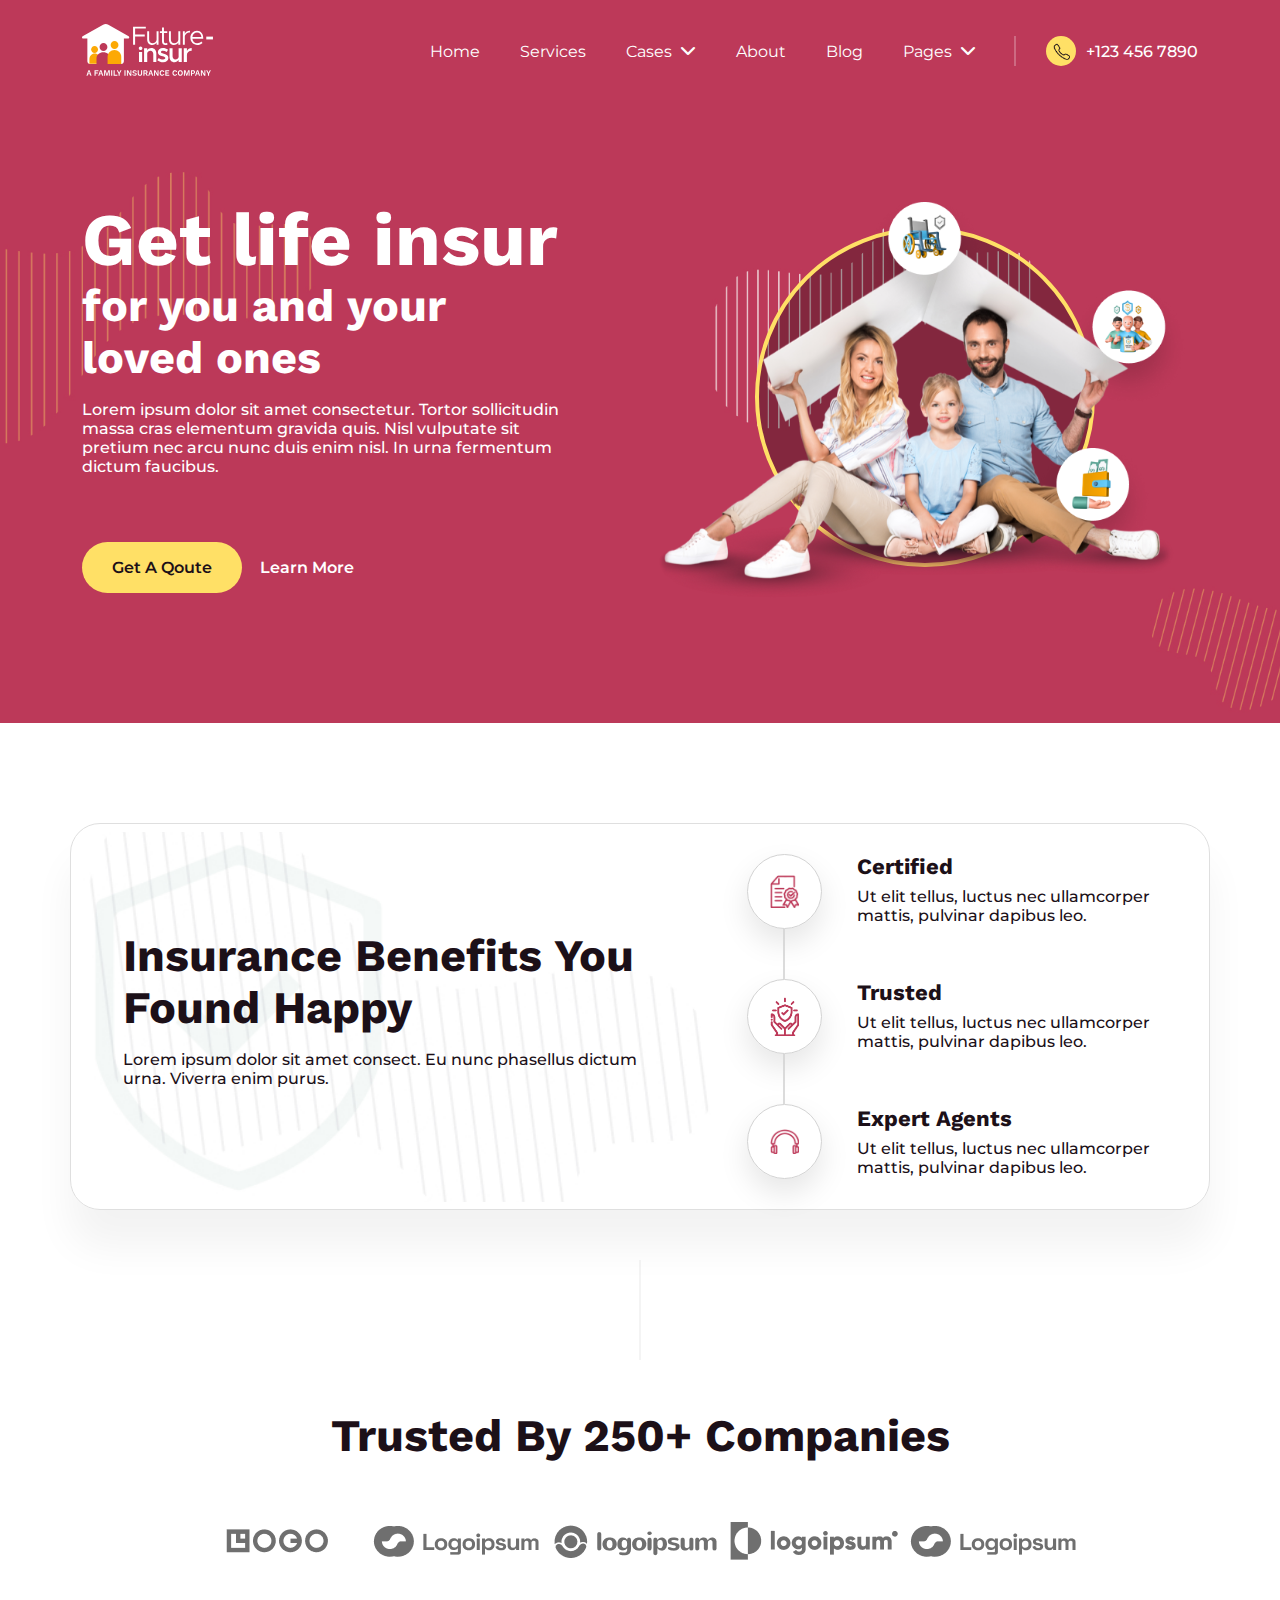
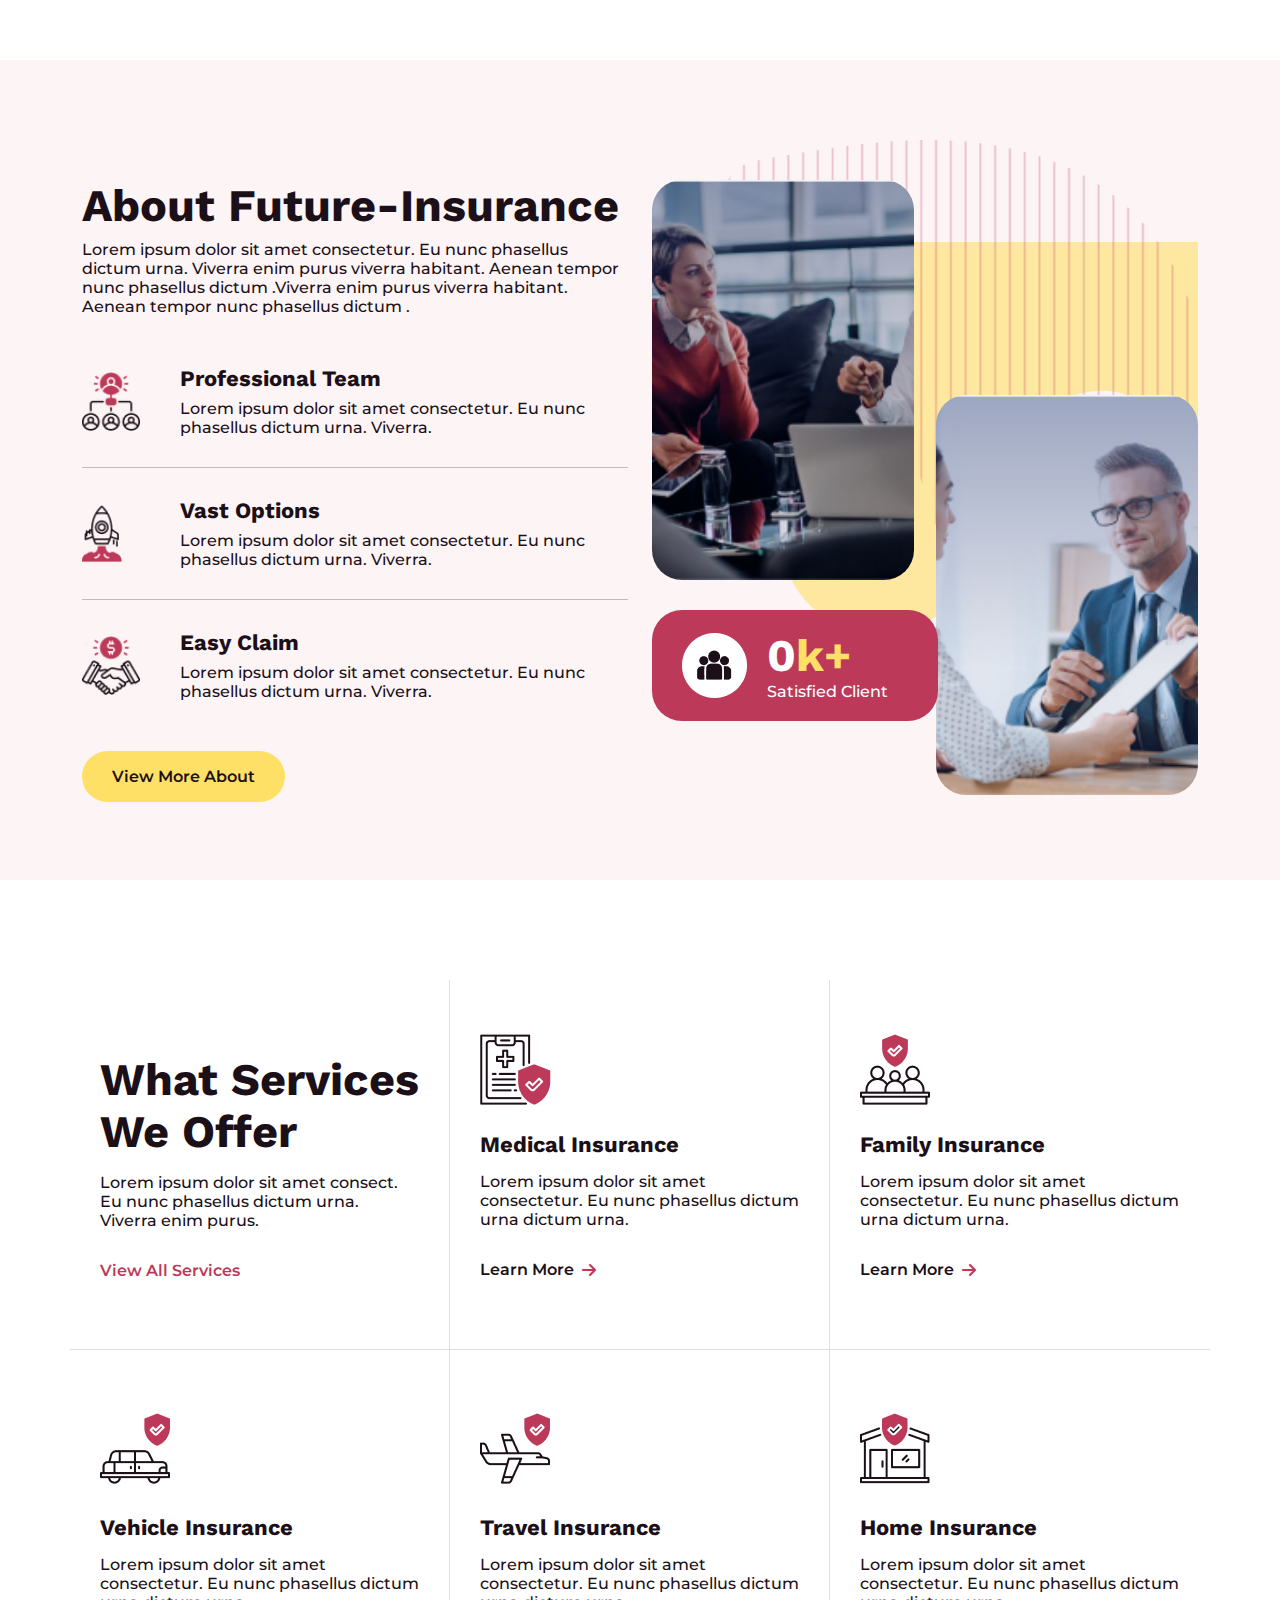
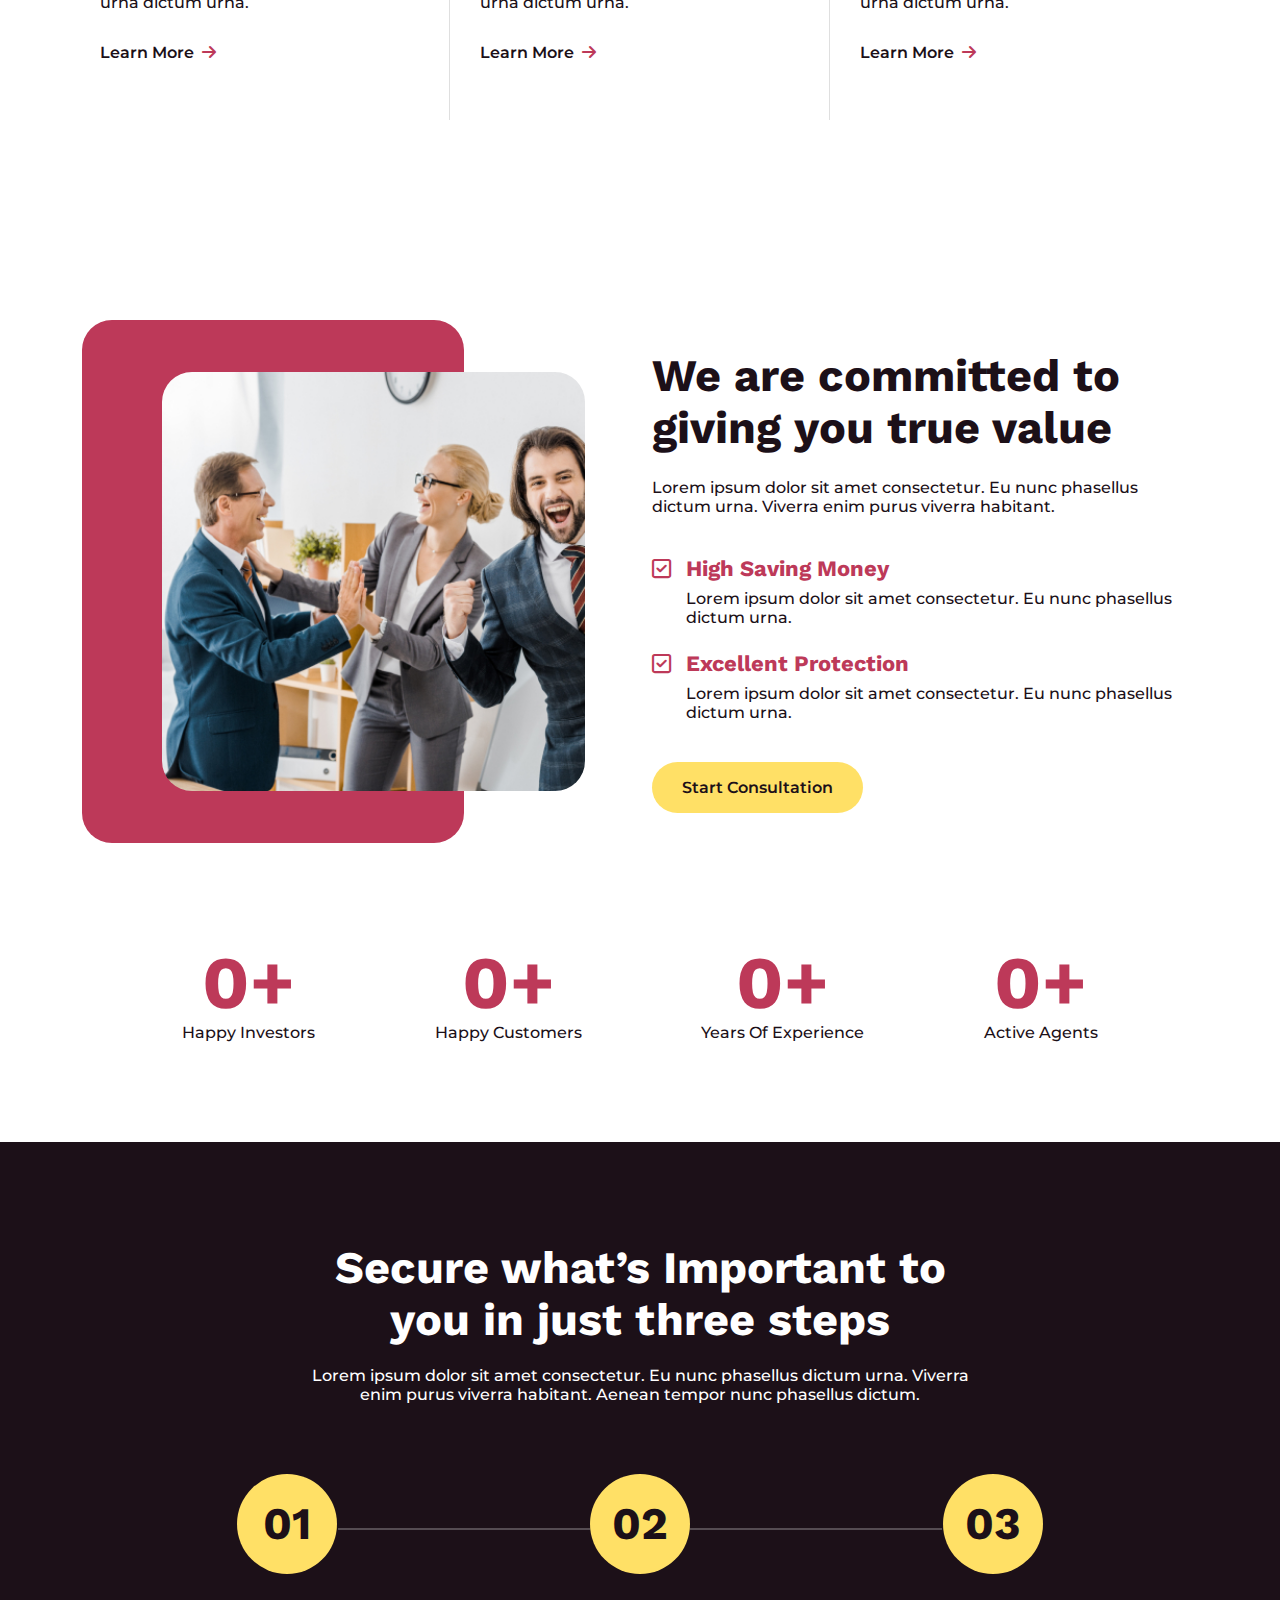
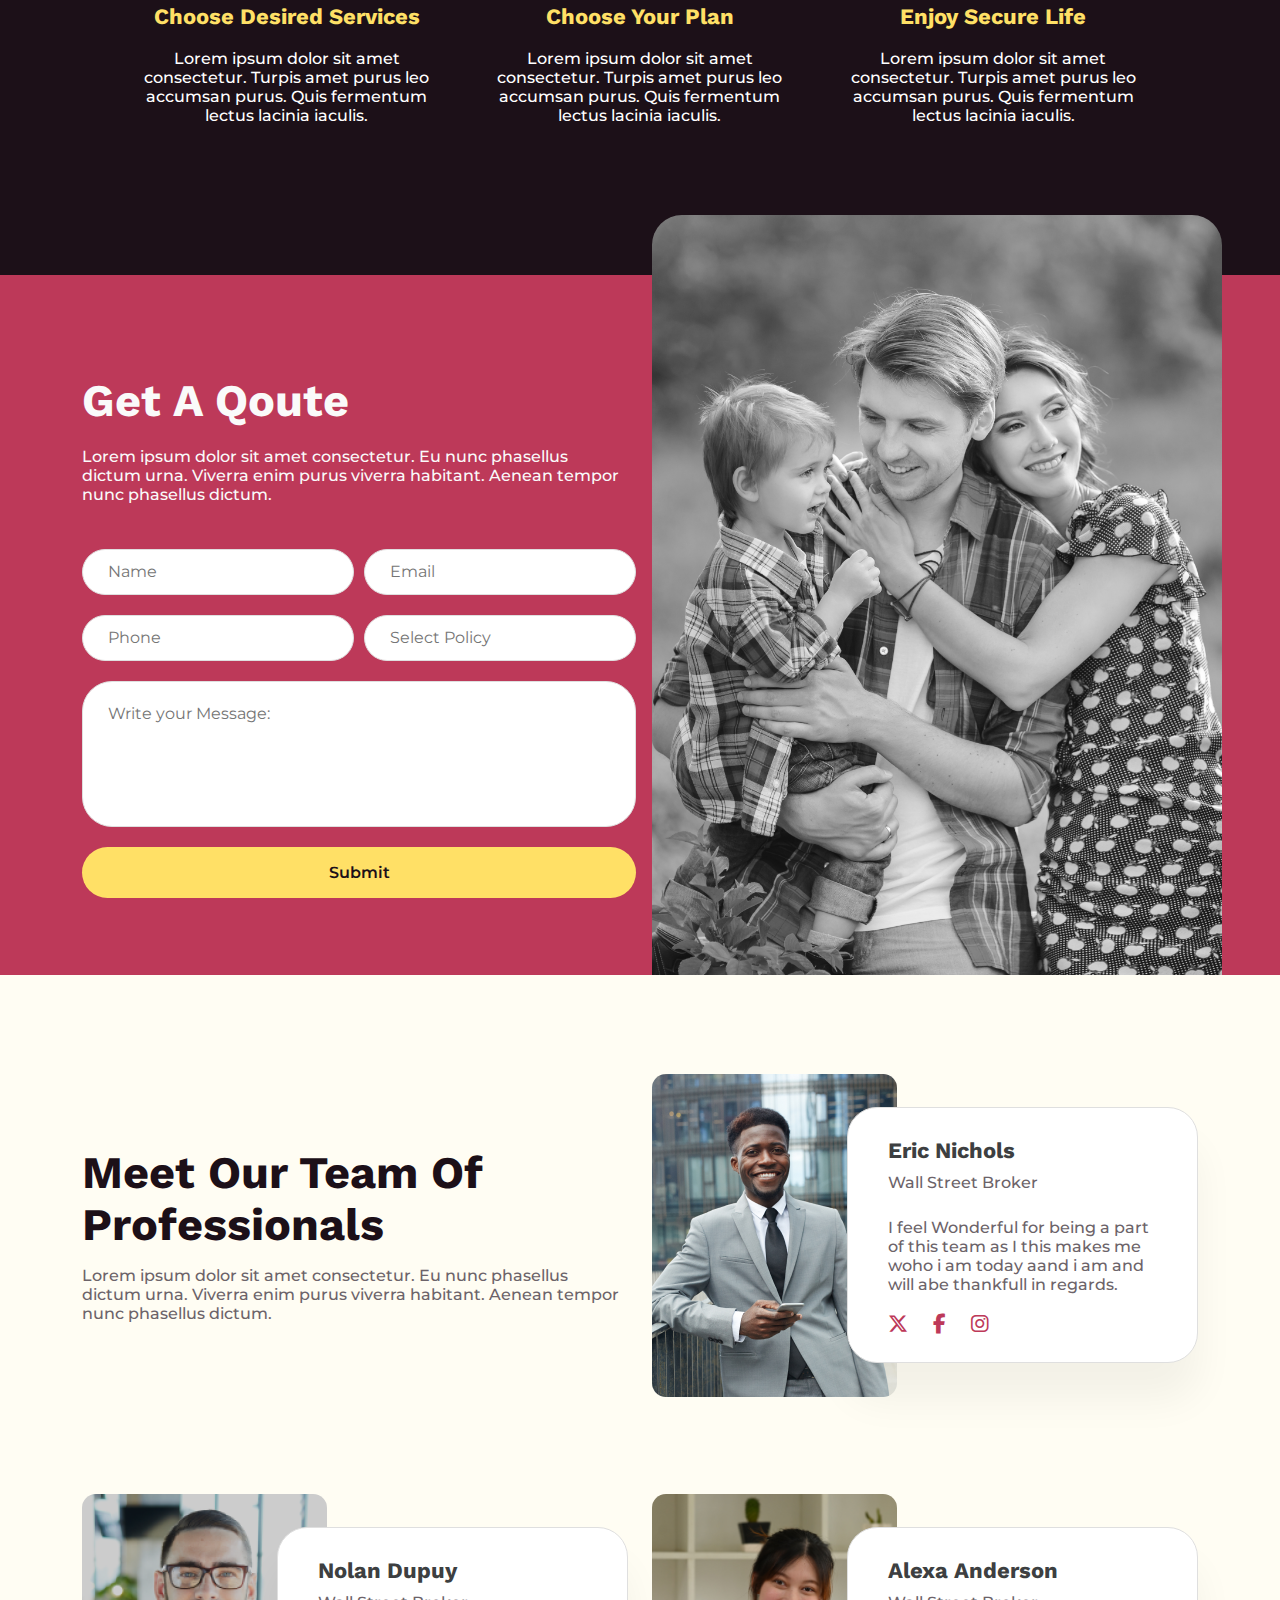
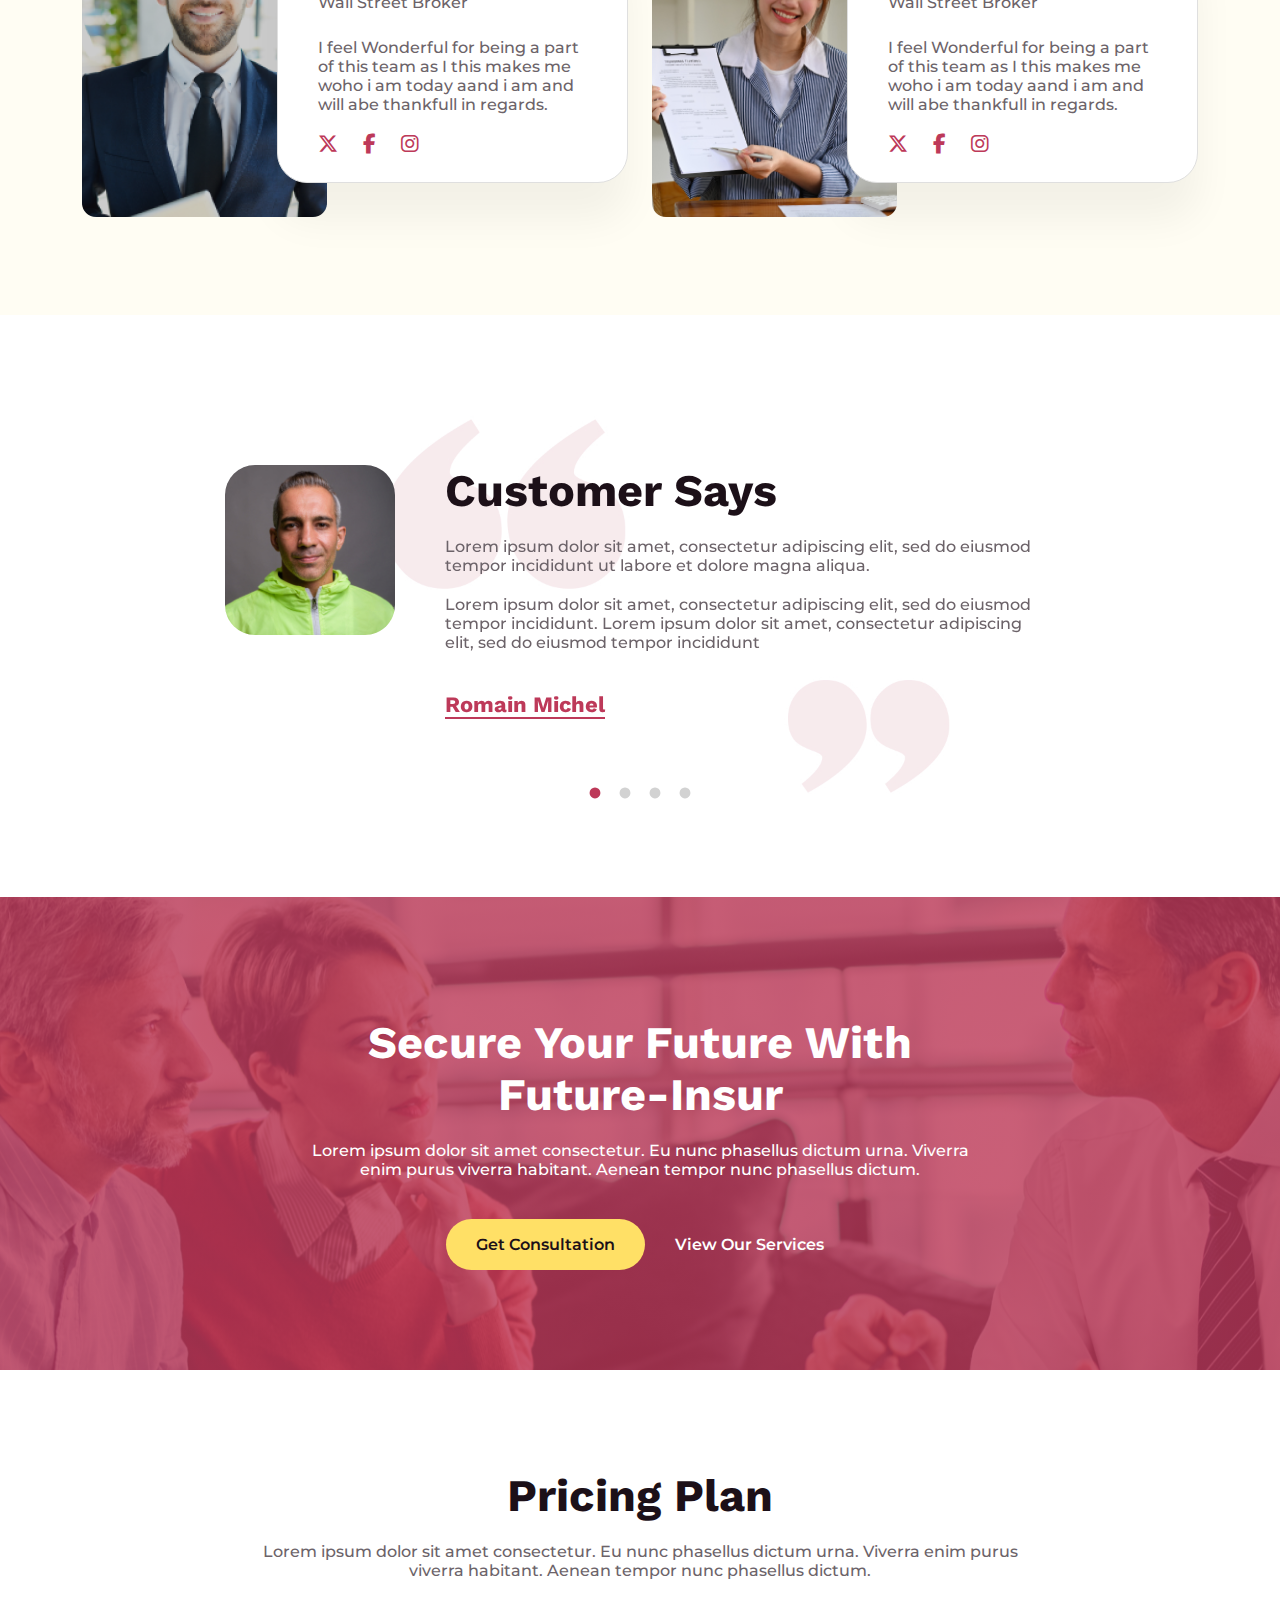
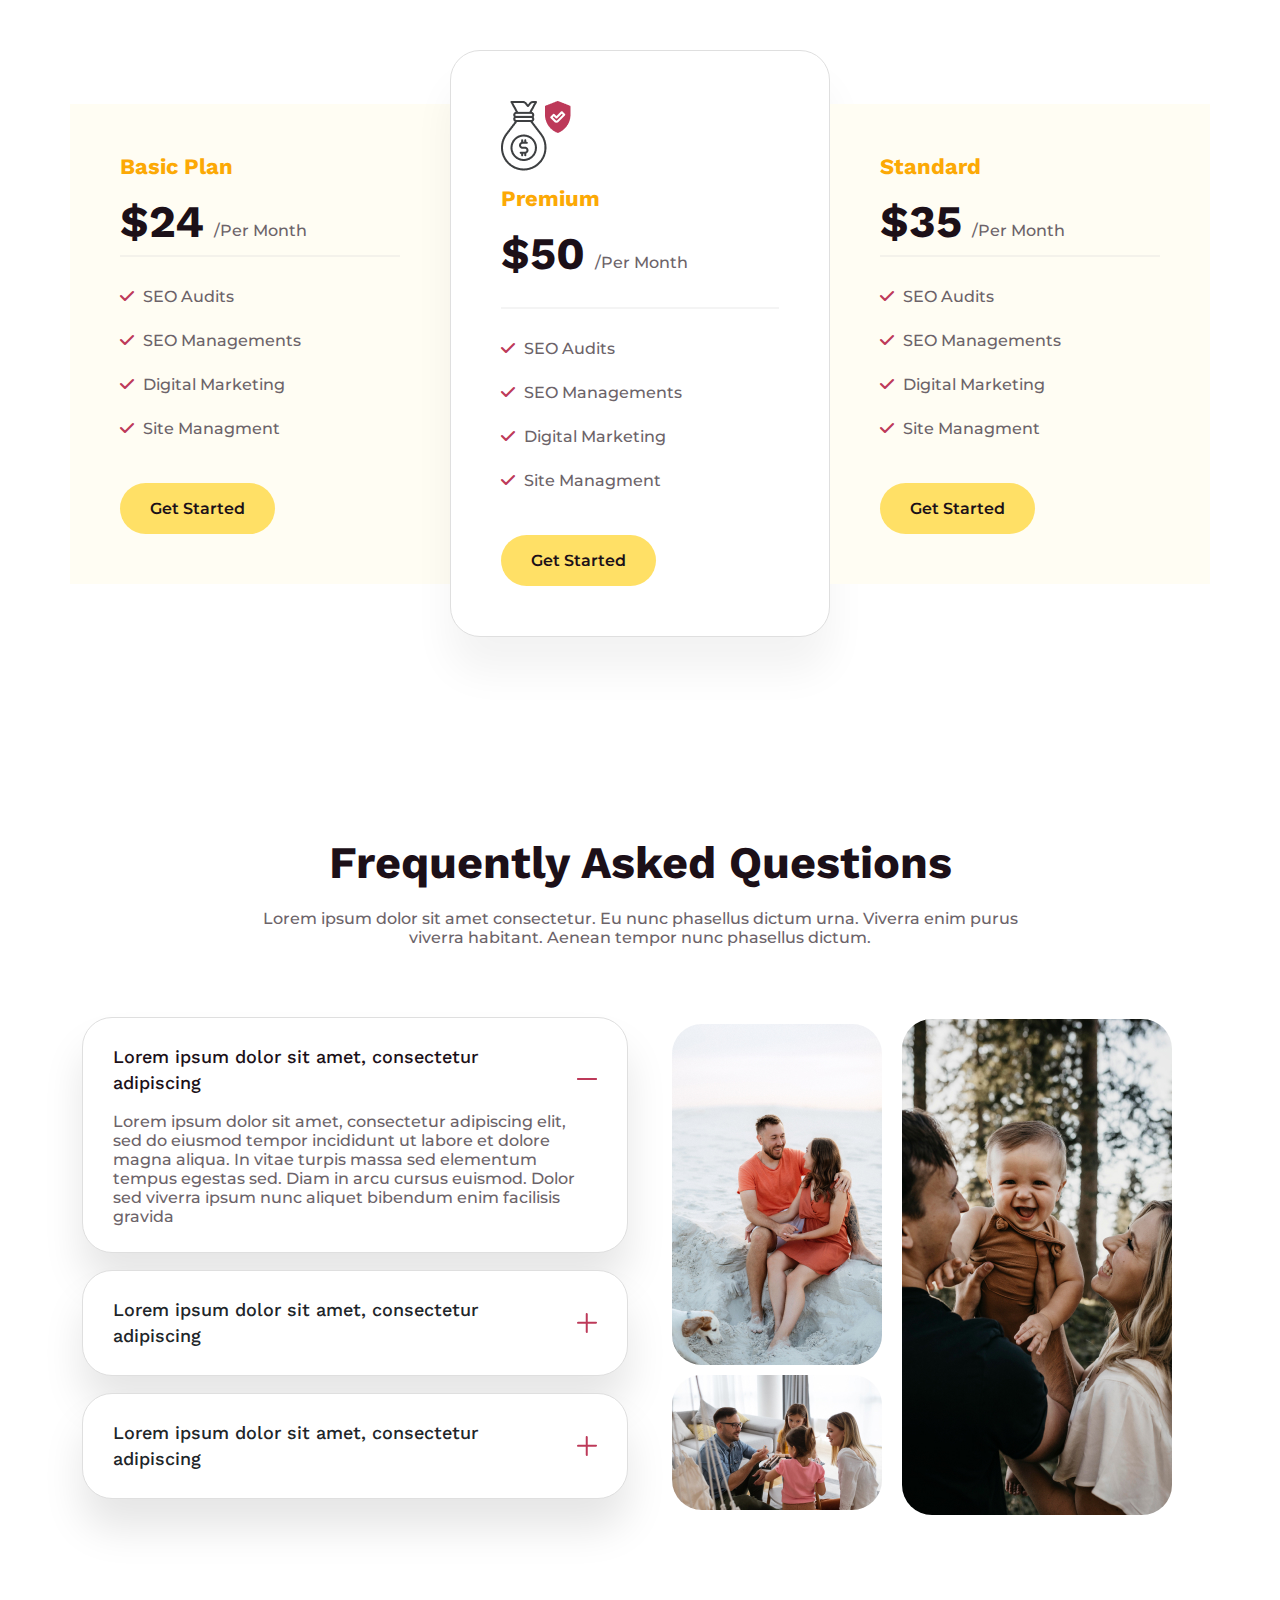
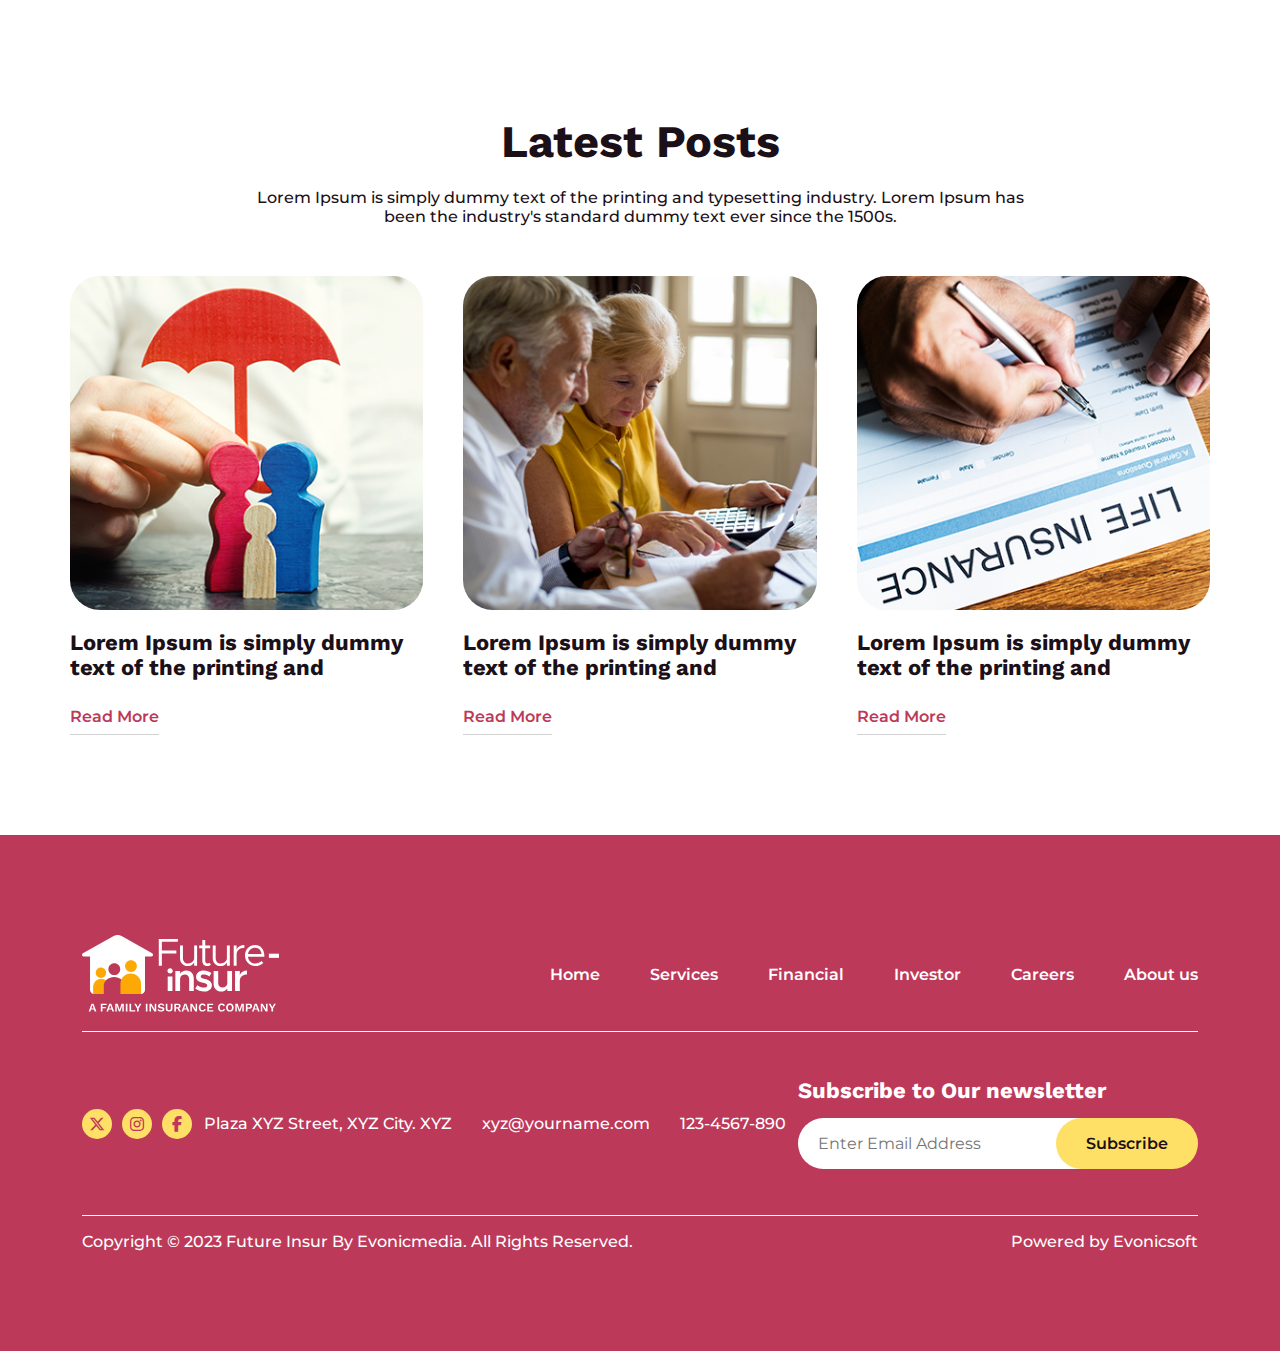
<file: index.html>
<!DOCTYPE html>
<html lang="zxx">
  <head>
    <meta charset="UTF-8" />
    <meta name="viewport" content="width=device-width, initial-scale=1.0" />
    <title>Future Insur</title>
    <!-- favicon  -->
    <link
      rel="shortcut icon"
      href="assets/images/fav-icon.svg"
      type="image/x-icon"
    />
    <!-- faremwork of css -->
    <link
      href="https://cdnjs.cloudflare.com/ajax/libs/bootstrap/5.3.2/css/bootstrap.min.css"
      rel="stylesheet"
    />
    <!-- style sheet of css -->
    <link rel="stylesheet" href="assets/css/style.css" />
    <!-- Responsive sheet of css -->
    <link rel="stylesheet" href="assets/css/responsive.css" />
    <!-- fonts awsome icon link  -->
    <link
      rel="stylesheet"
      href="https://cdnjs.cloudflare.com/ajax/libs/font-awesome/6.5.1/css/all.min.css"
    />
    <!-- slick-slider link css -->
    <link rel="stylesheet" href="assets/css/slick.min.css" />
  </head>

  <body>
    <div class="site-wrapper">
      <!-- ======== 1.1. Header section ======== -->
      <header>
        <nav class="container navbar navbar-expand-lg">
          <div class="container-fluid">
            <!-- site logo -->
            <a class="nav-logo p-0" href="index.html">
              <figure><img src="assets/images/logo.svg" alt="logo" /></figure>
            </a>
            <!-- navigation button  -->
            <button class="open-aside" onclick="open_aside()" type="button">
              <i class="fa-solid fa-bars"></i>
            </button>
            <!-- navigation bar manu  -->
            <div class="collapse navbar-collapse" id="navbarSupportedContent">
              <ul
                class="navbar-nav d-flex justify-content-center align-items-center gap-lg-4 gap-md-2 gap-sm-2 gap-2 mb-2 mb-lg-0"
              >
                <li class="nav-item">
                  <a class="nav-link" href="index.html">Home</a>
                </li>
                <li class="nav-item">
                  <a class="nav-link" href="services.html">Services</a>
                </li>
                <li class="dropdown">
                  <a class="nav-link d-flex gap-2" href="#"
                    >Cases <i class="fa-solid fa-chevron-down"></i
                  ></a>
                  <ul class="dropdown-menu">
                    <li>
                      <a class="dropdown-item" href="studies.html"
                        >Case Studies</a
                      >
                    </li>
                    <li>
                      <a class="dropdown-item" href="studies-details.html"
                        >Case Studies Details</a
                      >
                    </li>
                  </ul>
                </li>
                <li class="nav-item">
                  <a class="nav-link" href="about.html">About</a>
                </li>
                <li class="nav-item">
                  <a class="nav-link" href="blog.html">Blog</a>
                </li>
                <li class="dropdown">
                  <a class="nav-link d-flex gap-2" href="#"
                    >Pages <i class="fa-solid fa-chevron-down"></i
                  ></a>
                  <ul class="dropdown-menu">
                    <li>
                      <a class="dropdown-item" href="services.html">Services</a>
                    </li>
                    <li>
                      <a class="dropdown-item" href="our_Blog.html">Our Blog</a>
                    </li>
                    <li>
                      <a class="dropdown-item" href="blog_Detail.html"
                        >Blog Detail</a
                      >
                    </li>
                    <li><a class="dropdown-item" href="team.html">Team</a></li>
                    <li>
                      <a class="dropdown-item" href="testimonials.html"
                        >Testimonials</a
                      >
                    </li>
                    <li><a class="dropdown-item" href="faq.html">FAQs</a></li>
                    <li>
                      <a class="dropdown-item" href="contact.html">Contact</a>
                    </li>
                    <li><a class="dropdown-item" href="404.html">404</a></li>
                    <li>
                      <a class="dropdown-item" href="coming.html"
                        >Coming Soon</a
                      >
                    </li>
                  </ul>
                </li>
              </ul>
            </div>
            <hr class="vertical-hr" />
            <div class="call">
              <img src="assets/images/icons/call.png" alt="call" />
            </div>
            <p class="number">+123 456 7890</p>
          </div>
        </nav>
        <!--===== aside navigation slidebar =====-->
        <aside>
          <div id="mySidenav" class="right-sidbar">
            <div
              class="side-nav-logo d-flex justify-content-between align-items-center ps-2 pe-1 nav-logo"
            >
              <figure class="navbar-brand">
                <a href="index.html"
                  ><img src="assets/images/logo.svg" alt="img" class=""
                /></a>
              </figure>
              <button
                class="fa-solid fa-xmark"
                onclick="close_aside()"
              ></button>
            </div>
            <ul>
              <li class="nav-item">
                <a aria-current="page" href="index.html">Home</a>
              </li>
              <li class="nav-item">
                <a href="services.html">Services</a>
              </li>
              <li class="nav-item">
                <div
                  class="d-flex align-items-center justify-content-between"
                  id="slid-btn"
                >
                  <button class="a-slid page-btn">Cases</button>
                  <i class="fa-solid fa-chevron-down"></i>
                </div>
                <ul id="slid-drop">
                  <li><a href="blog_Detail.html">Case Studies</a></li>
                  <li><a href="our_Blog.html">Case Studies Details</a></li>
                </ul>
              </li>
              <li class="nav-item">
                <a href="about.html">About</a>
              </li>
              <li class="nav-item">
                <a href="blog.html">Blog</a>
              </li>
              <li class="nav-item">
                <div
                  class="d-flex align-items-center justify-content-between"
                  id="slid-btn"
                >
                  <button class="a-slid page-btn">Pages</button>
                  <i class="fa-solid fa-chevron-down"></i>
                </div>
                <ul id="slid-drop">
                  <li><a href="blog_Detail.html">Blog Detail</a></li>
                  <li><a href="our_Blog.html">Our Blog</a></li>
                  <li><a href="team.html">Team</a></li>
                  <li><a href="testimonials.html">Testimonials</a></li>
                  <li><a href="faq.html">FAQs</a></li>
                  <li><a href="contact.html">Contact</a></li>
                  <li><a href="404.html">404</a></li>
                  <li><a href="coming.html">Coming Soon</a></li>
                </ul>
              </li>
            </ul>
          </div>
        </aside>
      </header>
      <!-- ======== End of 1.1. Header section ========  -->
      <!-- ======== 1.2. Hero section ========  -->
      <section class="Hero">
        <div class="container">
          <div class="row">
            <div class="col-md-6 col-sm-12">
              <div class="content">
                <h1>Get life insur</h1>
                <h2>for you and your loved ones</h2>
                <p class="my-3">
                  Lorem ipsum dolor sit amet consectetur. Tortor sollicitudin
                  massa cras elementum gravida quis. Nisl vulputate sit pretium
                  nec arcu nunc duis enim nisl. In urna fermentum dictum
                  faucibus.
                </p>
                <div class="d-flex gap-2">
                  <div class="yellow-btn">
                    <a href="#">Get A Qoute</a>
                  </div>
                  <div class="text-btn">
                    <a href="#">Learn More</a>
                  </div>
                </div>
              </div>
            </div>
            <div
              class="col-md-6 col-sm-12 d-flex justify-content-center align-items-center"
            >
              <div class="circle">
                <img src="assets/images/index/hero.png" alt="hero" />
              </div>
            </div>
          </div>
        </div>
      </section>
      <!-- ======== End of 1.2. Hero section ========  -->
      <!-- ======== 1.3. Benefits section ========  -->
      <section class="Benefits">
        <div class="container">
          <div class="row">
            <div class="col-md-7">
              <div class="content">
                <h2>Insurance Benefits You Found Happy</h2>
                <p class="my-3">
                  Lorem ipsum dolor sit amet consect. Eu nunc phasellus dictum
                  urna. Viverra enim purus.
                </p>
              </div>
            </div>
            <div class="col-md-5">
              <div class="features d-flex">
                <div class="icons">
                  <div class="icon">
                    <img
                      class="icon1"
                      src="assets/images/icons/certified.png"
                      alt="icon"
                    />
                    <img
                      class="icon2"
                      src="assets/images/icons/certified-white.png"
                      alt="icon"
                    />
                  </div>
                  <hr class="vertical-hr" />
                  <div class="icon">
                    <img
                      class="icon1"
                      src="assets/images/icons/trusted.png"
                      alt="icon"
                    />
                    <img
                      class="icon2"
                      src="assets/images/icons/trusted-white.png"
                      alt="icon"
                    />
                  </div>
                  <hr class="vertical-hr" />
                  <div class="icon">
                    <img
                      class="icon1"
                      src="assets/images/icons/agent.png"
                      alt="icon"
                    />
                    <img
                      class="icon2"
                      src="assets/images/icons/agent-white.png"
                      alt="icon"
                    />
                  </div>
                </div>
                <div class="details">
                  <div class="d-flex flex-column gap-2">
                    <h3>Certified</h3>
                    <p>
                      Ut elit tellus, luctus nec ullamcorper mattis, pulvinar
                      dapibus leo.
                    </p>
                  </div>
                  <div class="d-flex flex-column gap-2">
                    <h3>Trusted</h3>
                    <p>
                      Ut elit tellus, luctus nec ullamcorper mattis, pulvinar
                      dapibus leo.
                    </p>
                  </div>
                  <div class="d-flex flex-column gap-2">
                    <h3>Expert Agents</h3>
                    <p>
                      Ut elit tellus, luctus nec ullamcorper mattis, pulvinar
                      dapibus leo.
                    </p>
                  </div>
                </div>
              </div>
            </div>
          </div>
          <hr class="vertical-hr2" />
          <h2 class="text-center">Trusted By 250+ Companies</h2>
          <div class="d-flex companies">
            <div class="logo_slider">
              <div>
                <img src="assets/images/icons/Logo.png" alt="Logo" />
              </div>
              <div>
                <img src="assets/images/icons/Logo2.png" alt="Logo" />
              </div>
              <div>
                <img src="assets/images/icons/Logo3.png" alt="Logo" />
              </div>
              <div>
                <img src="assets/images/icons/Logo4.png" alt="Logo" />
              </div>
              <div>
                <img src="assets/images/icons/Logo5.png" alt="Logo" />
              </div>
              <div>
                <img src="assets/images/icons/Logo3.png" alt="Logo" />
              </div>
            </div>
          </div>
        </div>
      </section>
      <!-- ======== End of 1.3. Benefits section ========  -->
      <!-- ======== 1.4. About section ========  -->
      <section class="About">
        <div class="container">
          <div class="row">
            <div class="col-md-6">
              <div class="content">
                <div>
                  <h2>About Future-Insurance</h2>
                  <p class="mt-2">
                    Lorem ipsum dolor sit amet consectetur. Eu nunc phasellus
                    dictum urna. Viverra enim purus viverra habitant. Aenean
                    tempor nunc phasellus dictum .Viverra enim purus viverra
                    habitant. Aenean tempor nunc phasellus dictum .
                  </p>
                </div>
                <div class="features">
                  <div class="d-flex justify-content-center align-items-center">
                    <div class="img-main">
                      <img src="assets/images/icons/team.png" alt="team" />
                    </div>
                    <div class="d-flex flex-column gap-2">
                      <h3>Professional Team</h3>
                      <p>
                        Lorem ipsum dolor sit amet consectetur. Eu nunc
                        phasellus dictum urna. Viverra.
                      </p>
                    </div>
                  </div>
                  <hr />
                  <div class="d-flex justify-content-center align-items-center">
                    <div class="img-main-2">
                      <img src="assets/images/icons/rocket.png" alt="team" />
                    </div>
                    <div class="d-flex flex-column gap-2">
                      <h3>Vast Options</h3>
                      <p>
                        Lorem ipsum dolor sit amet consectetur. Eu nunc
                        phasellus dictum urna. Viverra.
                      </p>
                    </div>
                  </div>
                  <hr />
                  <div class="d-flex justify-content-center align-items-center">
                    <div class="img-main">
                      <img src="assets/images/icons/deal.png" alt="team" />
                    </div>
                    <div class="d-flex flex-column gap-2">
                      <h3>Easy Claim</h3>
                      <p>
                        Lorem ipsum dolor sit amet consectetur. Eu nunc
                        phasellus dictum urna. Viverra.
                      </p>
                    </div>
                  </div>
                </div>
                <div class="yellow-btn">
                  <a href="#">View More About</a>
                </div>
              </div>
            </div>
            <div class="col-md-6">
              <div class="d-flex justify-content-between align-items-center">
                <div>
                  <img
                    class="client1"
                    src="assets/images/index/women.jpg"
                    alt="client"
                  />
                </div>
                <div>
                  <img
                    class="client2"
                    src="assets/images/index/man.jpg"
                    alt="client"
                  />
                </div>
                <div class="users">
                  <img src="assets/images/icons/users.png" alt="users" />
                  <div>
                    <h2>
                      <span class="counter" data-target="3000">0</span
                      ><span class="k">k+</span>
                    </h2>
                    <p>Satisfied Client</p>
                  </div>
                </div>
              </div>
            </div>
          </div>
        </div>
      </section>
      <!-- ======== End of 1.4. About section ========  -->
      <!-- ======== 1.5. Services section ========  -->
      <section class="Services">
        <div class="container">
          <div class="row">
            <div class="col-md-4">
              <div class="d-flex flex-column justify-content-center first">
                <h2>What Services We Offer</h2>
                <p>
                  Lorem ipsum dolor sit amet consect. Eu nunc phasellus dictum
                  urna. Viverra enim purus.
                </p>
                <div class="text-btn">
                  <a href="#" class="serv-btn">View All Services</a>
                </div>
              </div>
              <div class="d-flex flex-column justify-content-center Vehicle">
                <img
                  class="mb-3 icon1"
                  src="assets/images/icons/car.png"
                  alt="car"
                />
                <img
                  class="icon2"
                  src="assets/images/icons/car insurance.png"
                  alt="health"
                />
                <h3>Vehicle Insurance</h3>
                <p>
                  Lorem ipsum dolor sit amet consectetur. Eu nunc phasellus
                  dictum urna dictum urna.
                </p>
                <div class="text-btn">
                  <a href="#"
                    >Learn More <i class="fa-solid fa-arrow-right"></i
                  ></a>
                </div>
              </div>
            </div>
            <div class="col-md-4">
              <div class="d-flex flex-column justify-content-center Medical">
                <img
                  class="icon1"
                  src="assets/images/icons/health.png"
                  alt="health"
                />
                <img
                  class="icon2"
                  src="assets/images/icons/health insurance.png"
                  alt="health"
                />
                <h3>Medical Insurance</h3>
                <p>
                  Lorem ipsum dolor sit amet consectetur. Eu nunc phasellus
                  dictum urna dictum urna.
                </p>
                <div class="text-btn">
                  <a href="#"
                    >Learn More <i class="fa-solid fa-arrow-right"></i
                  ></a>
                </div>
              </div>
              <div class="d-flex flex-column justify-content-center Travel">
                <img
                  class="mb-3 icon1"
                  src="assets/images/icons/travel.png"
                  alt="car"
                />
                <img
                  class="icon2"
                  src="assets/images/icons/travel insurance.png"
                  alt="health"
                />
                <h3>Travel Insurance</h3>
                <p>
                  Lorem ipsum dolor sit amet consectetur. Eu nunc phasellus
                  dictum urna dictum urna.
                </p>
                <div class="text-btn">
                  <a href="#"
                    >Learn More <i class="fa-solid fa-arrow-right"></i
                  ></a>
                </div>
              </div>
            </div>
            <div class="col-md-4">
              <div class="d-flex flex-column justify-content-center Family">
                <img
                  class="icon1"
                  src="assets/images/icons/family.png"
                  alt="family"
                />
                <img
                  class="icon2"
                  src="assets/images/icons/family insurance.png"
                  alt="health"
                />
                <h3>Family Insurance</h3>
                <p>
                  Lorem ipsum dolor sit amet consectetur. Eu nunc phasellus
                  dictum urna dictum urna.
                </p>
                <div class="text-btn">
                  <a href="#"
                    >Learn More <i class="fa-solid fa-arrow-right"></i
                  ></a>
                </div>
              </div>
              <div class="d-flex flex-column justify-content-center Home">
                <img
                  class="mb-3 icon1"
                  src="assets/images/icons/home.png"
                  alt="home"
                />
                <img
                  class="icon2"
                  src="assets/images/icons/home insurance.png"
                  alt="health"
                />
                <h3>Home Insurance</h3>
                <p>
                  Lorem ipsum dolor sit amet consectetur. Eu nunc phasellus
                  dictum urna dictum urna.
                </p>
                <div class="text-btn">
                  <a href="#"
                    >Learn More <i class="fa-solid fa-arrow-right"></i
                  ></a>
                </div>
              </div>
            </div>
          </div>
        </div>
      </section>
      <!-- ======== End of 1.5. Services section ========  -->
      <!-- ======== 1.6. Committed section ========  -->
      <section class="Committed">
        <div class="container">
          <div class="row">
            <div class="col-md-6">
              <div class="d-flex align-items-center banner">
                <div class="bg">
                  <img src="assets/images/index/staff.jpg" alt="workers" />
                </div>
              </div>
            </div>
            <div class="col-md-6">
              <div class="content">
                <div>
                  <h2>We are committed to giving you true value</h2>
                  <p class="mt-4 para">
                    Lorem ipsum dolor sit amet consectetur. Eu nunc phasellus
                    dictum urna. Viverra enim purus viverra habitant.
                  </p>
                </div>
                <div class="features">
                  <div class="d-flex justify-content-center mb-2">
                    <i class="fa-regular fa-square-check"></i>
                    <div class="d-flex flex-column gap-2">
                      <h3>High Saving Money</h3>
                      <p>
                        Lorem ipsum dolor sit amet consectetur. Eu nunc
                        phasellus dictum urna.
                      </p>
                    </div>
                  </div>
                  <div class="d-flex justify-content-center mt-4">
                    <i class="fa-regular fa-square-check"></i>
                    <div class="d-flex flex-column gap-2">
                      <h3>Excellent Protection</h3>
                      <p>
                        Lorem ipsum dolor sit amet consectetur. Eu nunc
                        phasellus dictum urna.
                      </p>
                    </div>
                  </div>
                </div>
                <div class="yellow-btn">
                  <a href="#">Start Consultation</a>
                </div>
              </div>
            </div>
          </div>
          <div class="d-flex justify-content-between">
            <div
              class="d-flex justify-content-center align-items-center flex-column text-center"
            >
              <h1><span class="counter" data-target="100">0</span>+</h1>
              <p>Happy Investors</p>
            </div>
            <div
              class="d-flex justify-content-center align-items-center flex-column text-center"
            >
              <h1><span class="counter" data-target="1500">0</span>+</h1>
              <p>Happy Customers</p>
            </div>
            <div
              class="d-flex justify-content-center align-items-center flex-column text-center"
            >
              <h1><span class="counter" data-target="25">0</span>+</h1>
              <p>Years Of Experience</p>
            </div>
            <div
              class="d-flex justify-content-center align-items-center flex-column text-center"
            >
              <h1><span class="counter" data-target="250">0</span>+</h1>
              <p>Active Agents</p>
            </div>
          </div>
        </div>
      </section>
      <!-- ======== End of 1.6. Committed section ========  -->
      <!-- ======== 1.7. Secure section ========  -->
      <section class="Secure">
        <div class="content">
          <h2>Secure what’s Important to you in just three steps</h2>
          <p>
            Lorem ipsum dolor sit amet consectetur. Eu nunc phasellus dictum
            urna. Viverra enim purus viverra habitant. Aenean tempor nunc
            phasellus dictum.
          </p>
        </div>
        <div class="row">
          <div class="col-md-4">
            <h2>01</h2>
            <h3>Choose Desired Services</h3>
            <p>
              Lorem ipsum dolor sit amet consectetur. Turpis amet purus leo
              accumsan purus. Quis fermentum lectus lacinia iaculis.
            </p>
          </div>
          <div class="col-md-4">
            <div class="d-flex justify-content-center align-items-center">
              <hr />
              <h2>02</h2>
              <hr />
            </div>
            <h3>Choose Your Plan</h3>
            <p>
              Lorem ipsum dolor sit amet consectetur. Turpis amet purus leo
              accumsan purus. Quis fermentum lectus lacinia iaculis.
            </p>
          </div>
          <div class="col-md-4">
            <h2>03</h2>
            <h3>Enjoy Secure Life</h3>
            <p>
              Lorem ipsum dolor sit amet consectetur. Turpis amet purus leo
              accumsan purus. Quis fermentum lectus lacinia iaculis.
            </p>
          </div>
        </div>
      </section>
      <!-- ======== End of 1.7. Secure section ========  -->
      <!-- ======== 1.8. Qoute section ========  -->
      <section class="Qoute">
        <div class="container">
          <div class="row">
            <div class="col-md-6">
              <div class="content">
                <h2>Get A Qoute</h2>
                <p>
                  Lorem ipsum dolor sit amet consectetur. Eu nunc phasellus
                  dictum urna. Viverra enim purus viverra habitant. Aenean
                  tempor nunc phasellus dictum.
                </p>
                <div class="form">
                  <div class="d-flex">
                    <input placeholder="Name" type="text" />
                    <input placeholder="Email" type="email" />
                  </div>
                  <div class="d-flex">
                    <input placeholder="Phone" type="number" />
                    <input placeholder="Select Policy" type="text" />
                  </div>
                  <input
                    class="last"
                    placeholder="Write your Message:"
                    type="text"
                  />
                  <div class="yellow-btn">
                    <a href="#">Submit</a>
                  </div>
                </div>
              </div>
            </div>
            <div class="col-md-6">
              <div class="qoute-img">
                <img src="assets/images/index/quote-img.jpg" alt="family" />
              </div>
            </div>
          </div>
        </div>
      </section>
      <!-- ======== End of 1.8. Qoute section ========  -->
      <!-- ======== 1.9. Team section ========  -->
      <section class="Team">
        <div class="container">
          <div class="row">
            <div class="col-md-6">
              <div class="d-flex flex-column">
                <h2>Meet Our Team Of Professionals</h2>
                <p class="para">
                  Lorem ipsum dolor sit amet consectetur. Eu nunc phasellus
                  dictum urna. Viverra enim purus viverra habitant. Aenean
                  tempor nunc phasellus dictum.
                </p>
              </div>
              <div class="d-flex">
                <div>
                  <img src="assets/images/index/team1.png" alt="team" />
                </div>
                <div class="content">
                  <h3>Nolan Dupuy</h3>
                  <p>Wall Street Broker</p>
                  <p class="mt-3">
                    I feel Wonderful for being a part of this team as I this
                    makes me woho i am today aand i am and will abe thankfull in
                    regards.
                  </p>
                  <div class="icons">
                    <a href="#">
                      <i class="fa-brands fa-x-twitter"></i>
                    </a>
                    <a href="#">
                      <i class="fa-brands fa-facebook-f"></i>
                    </a>
                    <a href="#">
                      <i class="fa-brands fa-instagram"></i>
                    </a>
                  </div>
                </div>
              </div>
            </div>
            <div class="col-md-6">
              <div class="d-flex">
                <div>
                  <img src="assets/images/index/team2.png" alt="team" />
                </div>
                <div class="content">
                  <h3>Eric Nichols</h3>
                  <p>Wall Street Broker</p>
                  <p class="mt-3">
                    I feel Wonderful for being a part of this team as I this
                    makes me woho i am today aand i am and will abe thankfull in
                    regards.
                  </p>
                  <div class="icons">
                    <a href="#">
                      <i class="fa-brands fa-x-twitter"></i>
                    </a>
                    <a href="#">
                      <i class="fa-brands fa-facebook-f"></i>
                    </a>
                    <a href="#">
                      <i class="fa-brands fa-instagram"></i>
                    </a>
                  </div>
                </div>
              </div>
              <div class="d-flex">
                <div>
                  <img src="assets/images/index/team3.png" alt="team" />
                </div>
                <div class="content">
                  <h3>Alexa Anderson</h3>
                  <p>Wall Street Broker</p>
                  <p class="mt-3">
                    I feel Wonderful for being a part of this team as I this
                    makes me woho i am today aand i am and will abe thankfull in
                    regards.
                  </p>
                  <div class="icons">
                    <a href="#">
                      <i class="fa-brands fa-x-twitter"></i>
                    </a>
                    <a href="#">
                      <i class="fa-brands fa-facebook-f"></i>
                    </a>
                    <a href="#">
                      <i class="fa-brands fa-instagram"></i>
                    </a>
                  </div>
                </div>
              </div>
            </div>
          </div>
        </div>
      </section>
      <!-- ======== End of 1.9. Team section ========  -->
      <!-- ======== 1.10. Customer section ========  -->
      <section class="Customer">
        <div class="container">
          <div class="Customer-slider">
            <div>
              <div class="d-flex">
                <img src="assets/images/index/customer.jpg" alt="customer" />
                <div class="content">
                  <h2>Customer Says</h2>
                  <p>
                    Lorem ipsum dolor sit amet, consectetur adipiscing elit, sed
                    do eiusmod tempor incididunt ut labore et dolore magna
                    aliqua.
                  </p>
                  <p>
                    Lorem ipsum dolor sit amet, consectetur adipiscing elit, sed
                    do eiusmod tempor incididunt. Lorem ipsum dolor sit amet,
                    consectetur adipiscing elit, sed do eiusmod tempor
                    incididunt
                  </p>
                  <a href="#">
                    <h3>Romain Michel</h3>
                  </a>
                </div>
              </div>
            </div>
            <div>
              <div class="d-flex">
                <img src="assets/images/index/team3.png" alt="customer" />
                <div class="content">
                  <h2>Customer Says</h2>
                  <p>
                    Lorem ipsum dolor sit amet, consectetur adipiscing elit, sed
                    do eiusmod tempor incididunt ut labore et dolore magna
                    aliqua.
                  </p>
                  <p>
                    Lorem ipsum dolor sit amet, consectetur adipiscing elit, sed
                    do eiusmod tempor incididunt. Lorem ipsum dolor sit amet,
                    consectetur adipiscing elit, sed do eiusmod tempor
                    incididunt
                  </p>
                  <a href="#">
                    <h3>Romain Michel</h3>
                  </a>
                </div>
              </div>
            </div>
            <div>
              <div class="d-flex">
                <img src="assets/images/index/team1.png" alt="customer" />
                <div class="content">
                  <h2>Customer Says</h2>
                  <p>
                    Lorem ipsum dolor sit amet, consectetur adipiscing elit, sed
                    do eiusmod tempor incididunt ut labore et dolore magna
                    aliqua.
                  </p>
                  <p>
                    Lorem ipsum dolor sit amet, consectetur adipiscing elit, sed
                    do eiusmod tempor incididunt. Lorem ipsum dolor sit amet,
                    consectetur adipiscing elit, sed do eiusmod tempor
                    incididunt
                  </p>
                  <a href="#">
                    <h3>Romain Michel</h3>
                  </a>
                </div>
              </div>
            </div>
            <div>
              <div class="d-flex">
                <img src="assets/images/index/team2.png" alt="customer" />
                <div class="content">
                  <h2>Customer Says</h2>
                  <p>
                    Lorem ipsum dolor sit amet, consectetur adipiscing elit, sed
                    do eiusmod tempor incididunt ut labore et dolore magna
                    aliqua.
                  </p>
                  <p>
                    Lorem ipsum dolor sit amet, consectetur adipiscing elit, sed
                    do eiusmod tempor incididunt. Lorem ipsum dolor sit amet,
                    consectetur adipiscing elit, sed do eiusmod tempor
                    incididunt
                  </p>
                  <a href="#">
                    <h3>Romain Michel</h3>
                  </a>
                </div>
              </div>
            </div>
          </div>
        </div>
      </section>
      <!-- ======== End of 1.10. Customer section ========  -->
      <!-- ======== 1.11. Consultation section ========  -->
      <section class="Consultation">
        <div class="container">
          <div class="d-flex flex-column">
            <h2>Secure Your Future With Future-Insur</h2>
            <p>
              Lorem ipsum dolor sit amet consectetur. Eu nunc phasellus dictum
              urna. Viverra enim purus viverra habitant. Aenean tempor nunc
              phasellus dictum.
            </p>
            <div class="btns">
              <div class="yellow-btn">
                <a href="#">Get Consultation</a>
              </div>
              <div class="text-btn">
                <a href="#">View Our Services</a>
              </div>
            </div>
          </div>
        </div>
      </section>
      <!-- ======== End of 1.11. Consultation section ========  -->
      <!-- ======== 1.12. Pricing section ========  -->
      <section class="Pricing">
        <div class="container">
          <div class="content">
            <h2>Pricing Plan</h2>
            <p>
              Lorem ipsum dolor sit amet consectetur. Eu nunc phasellus dictum
              urna. Viverra enim purus viverra habitant. Aenean tempor nunc
              phasellus dictum.
            </p>
          </div>
          <div class="row">
            <div class="col-md-4">
              <div class="d-flex flex-column">
                <h3>Basic Plan</h3>
                <span class="d-flex">
                  <h2>$24</h2>
                  <p>/Per Month</p>
                </span>
                <hr />
                <div class="items">
                  <p><i class="fa-solid fa-check"></i> SEO Audits</p>
                  <p><i class="fa-solid fa-check"></i> SEO Managements</p>
                  <p><i class="fa-solid fa-check"></i> Digital Marketing</p>
                  <p><i class="fa-solid fa-check"></i> Site Managment</p>
                </div>
                <div class="yellow-btn">
                  <a href="#">Get Started</a>
                </div>
              </div>
            </div>
            <div class="col-md-4">
              <div class="d-flex Premium">
                <img src="assets/images/icons/money.png" alt="money" />
                <h3>Premium</h3>
                <span class="d-flex">
                  <h2>$50</h2>
                  <p>/Per Month</p>
                </span>
                <hr />
                <div class="items">
                  <p><i class="fa-solid fa-check"></i> SEO Audits</p>
                  <p><i class="fa-solid fa-check"></i> SEO Managements</p>
                  <p><i class="fa-solid fa-check"></i> Digital Marketing</p>
                  <p><i class="fa-solid fa-check"></i> Site Managment</p>
                </div>
                <div class="yellow-btn">
                  <a href="#">Get Started</a>
                </div>
              </div>
            </div>
            <div class="col-md-4">
              <div class="d-flex flex-column">
                <h3>Standard</h3>
                <span class="d-flex">
                  <h2>$35</h2>
                  <p>/Per Month</p>
                </span>
                <hr />
                <div class="items">
                  <p><i class="fa-solid fa-check"></i> SEO Audits</p>
                  <p><i class="fa-solid fa-check"></i> SEO Managements</p>
                  <p><i class="fa-solid fa-check"></i> Digital Marketing</p>
                  <p><i class="fa-solid fa-check"></i> Site Managment</p>
                </div>
                <div class="yellow-btn">
                  <a href="#">Get Started</a>
                </div>
              </div>
            </div>
          </div>
        </div>
      </section>
      <!-- ======== End of 1.12. Pricing section ========  -->
      <!-- ======== 1.13. FAQ section ========  -->
      <section class="FAQ">
        <div class="container">
          <div class="content">
            <h2>Frequently Asked Questions</h2>
            <p>
              Lorem ipsum dolor sit amet consectetur. Eu nunc phasellus dictum
              urna. Viverra enim purus viverra habitant. Aenean tempor nunc
              phasellus dictum.
            </p>
          </div>
          <div class="row">
            <div class="col-md-4">
              <div class="accordion" id="accordionExample">
                <div class="accordion-item">
                  <h2 class="accordion-header">
                    <button
                      class="accordion-button"
                      type="button"
                      data-bs-toggle="collapse"
                      data-bs-target="#collapseOne"
                      aria-expanded="true"
                      aria-controls="collapseOne"
                    >
                      <h4>
                        Lorem ipsum dolor sit amet, consectetur adipiscing
                      </h4>
                    </button>
                  </h2>
                  <div
                    id="collapseOne"
                    class="accordion-collapse collapse show"
                    data-bs-parent="#accordionExample"
                  >
                    <div class="accordion-body">
                      <p>
                        Lorem ipsum dolor sit amet, consectetur adipiscing elit,
                        sed do eiusmod tempor incididunt ut labore et dolore
                        magna aliqua. In vitae turpis massa sed elementum tempus
                        egestas sed. Diam in arcu cursus euismod. Dolor sed
                        viverra ipsum nunc aliquet bibendum enim facilisis
                        gravida
                      </p>
                    </div>
                  </div>
                </div>
                <div class="accordion-item">
                  <h2 class="accordion-header">
                    <button
                      class="accordion-button collapsed"
                      type="button"
                      data-bs-toggle="collapse"
                      data-bs-target="#collapseTwo"
                      aria-expanded="false"
                      aria-controls="collapseTwo"
                    >
                      <h4>
                        Lorem ipsum dolor sit amet, consectetur adipiscing
                      </h4>
                    </button>
                  </h2>
                  <div
                    id="collapseTwo"
                    class="accordion-collapse collapse"
                    data-bs-parent="#accordionExample"
                  >
                    <div class="accordion-body">
                      <p>
                        Lorem ipsum dolor sit amet, consectetur adipiscing elit,
                        sed do eiusmod tempor incididunt ut labore et dolore
                        magna aliqua. In vitae turpis massa sed elementum tempus
                        egestas sed. Diam in arcu cursus euismod. Dolor sed
                        viverra ipsum nunc aliquet bibendum enim facilisis
                        gravida
                      </p>
                    </div>
                  </div>
                </div>
                <div class="accordion-item">
                  <h2 class="accordion-header">
                    <button
                      class="accordion-button collapsed"
                      type="button"
                      data-bs-toggle="collapse"
                      data-bs-target="#collapseThree"
                      aria-expanded="false"
                      aria-controls="collapseThree"
                    >
                      <h4>
                        Lorem ipsum dolor sit amet, consectetur adipiscing
                      </h4>
                    </button>
                  </h2>
                  <div
                    id="collapseThree"
                    class="accordion-collapse collapse"
                    data-bs-parent="#accordionExample"
                  >
                    <div class="accordion-body">
                      <p>
                        Lorem ipsum dolor sit amet, consectetur adipiscing elit,
                        sed do eiusmod tempor incididunt ut labore et dolore
                        magna aliqua. In vitae turpis massa sed elementum tempus
                        egestas sed. Diam in arcu cursus euismod. Dolor sed
                        viverra ipsum nunc aliquet bibendum enim facilisis
                        gravida
                      </p>
                    </div>
                  </div>
                </div>
                <div class="accordion-item">
                  <h2 class="accordion-header">
                    <button
                      class="accordion-button collapsed"
                      type="button"
                      data-bs-toggle="collapse"
                      data-bs-target="#collapseFour"
                      aria-expanded="false"
                      aria-controls="collapseFour"
                    >
                      <h4>
                        Lorem ipsum dolor sit amet, consectetur adipiscing
                      </h4>
                    </button>
                  </h2>
                  <div
                    id="collapseFour"
                    class="accordion-collapse collapse"
                    data-bs-parent="#accordionExample"
                  >
                    <div class="accordion-body">
                      <p>
                        Lorem ipsum dolor sit amet, consectetur adipiscing elit,
                        sed do eiusmod tempor incididunt ut labore et dolore
                        magna aliqua. In vitae turpis massa sed elementum tempus
                        egestas sed. Diam in arcu cursus euismod. Dolor sed
                        viverra ipsum nunc aliquet bibendum enim facilisis
                        gravida
                      </p>
                    </div>
                  </div>
                </div>
              </div>
            </div>
            <div class="col-md-4">
              <div class="d-flex">
                <div class="left-column">
                  <div class="image-item">
                    <img src="assets/images/index/faqimg1.jpg" alt="Couple" />
                  </div>
                  <div class="image-item">
                    <img src="assets/images/index/faqimg2.jpg" alt="Family" />
                  </div>
                </div>
                <div class="right-column">
                  <div class="image-item">
                    <img src="assets/images/index/faqimg3.jpg" alt="Family" />
                  </div>
                </div>
              </div>
            </div>
          </div>
        </div>
      </section>
      <!-- ======== End of 1.13. FAQ section ========  -->
      <!-- ======== 1.14. Posts section ========  -->
      <section class="Posts">
        <div class="container">
          <div class="content">
            <h2>Latest Posts</h2>
            <p>
              Lorem Ipsum is simply dummy text of the printing and typesetting
              industry. Lorem Ipsum has been the industry's standard dummy text
              ever since the 1500s.
            </p>
          </div>
          <div class="row">
            <div class="col-md-3">
              <img src="assets/images/index/post1.jpg" alt="family" />
              <h3>Lorem Ipsum is simply dummy text of the printing and</h3>
              <div>
                <a href="#">Read More</a>
              </div>
            </div>
            <div class="col-md-3">
              <img src="assets/images/index/post2.jpg" alt="family" />
              <h3>Lorem Ipsum is simply dummy text of the printing and</h3>
              <div>
                <a href="#">Read More</a>
              </div>
            </div>
            <div class="col-md-3">
              <img src="assets/images/index/post3.jpg" alt="family" />
              <h3>Lorem Ipsum is simply dummy text of the printing and</h3>
              <div>
                <a href="#">Read More</a>
              </div>
            </div>
          </div>
        </div>
      </section>
      <!-- ======== End of 1.14. Posts section ========  -->
      <!-- ======== 1.15. Footer section ========  -->
      <footer class="Footer">
        <div class="container">
          <div class="d-flex">
            <div>
              <a href="#"><img src="assets/images/logo.svg" alt="logo" /></a>
            </div>
            <ul>
              <li>
                <a href="#">Home</a>
              </li>
              <li>
                <a href="#">Services</a>
              </li>
              <li>
                <a href="#">Financial</a>
              </li>
              <li>
                <a href="#">Investor</a>
              </li>
              <li>
                <a href="#">Careers</a>
              </li>
              <li>
                <a href="#">About us</a>
              </li>
            </ul>
          </div>
          <hr />
          <div class="newsletter">
            <div class="icons">
              <a href="#">
                <i class="fa-brands fa-x-twitter"></i>
              </a>
              <a href="#">
                <i class="fa-brands fa-instagram"></i>
              </a>
              <a href="#">
                <i class="fa-brands fa-facebook-f"></i>
              </a>
            </div>
            <div class="address">
              <p>Plaza XYZ Street, XYZ City. XYZ</p>
              <p>xyz@yourname.com</p>
              <p>123-4567-890</p>
            </div>
            <div class="main">
              <h3>Subscribe to Our newsletter</h3>
              <div class="mail">
                <input type="email" placeholder="Enter Email Address" />
                <div class="yellow-btn">
                  <a href="#">Subscribe</a>
                </div>
              </div>
            </div>
          </div>
          <hr />
          <div class="copyright">
            <p>
              Copyright © 2023 Future Insur By Evonicmedia. All Rights Reserved.
            </p>
            <p class="powered">Powered by Evonicsoft</p>
          </div>
        </div>
      </footer>
      <!-- ======== End of 1.15. Footer section ========  -->
    </div>

    <!-- bootstrap min javascript -->
    <script src="https://cdn.jsdelivr.net/npm/bootstrap@5.3.2/dist/js/bootstrap.bundle.min.js"></script>
    <!-- j Query -->
    <script src="https://cdnjs.cloudflare.com/ajax/libs/jquery/3.7.1/jquery.js"></script>
    <!-- slick slider js -->
    <script src="assets/js/slick.min.js"></script>
    <!-- main javascript -->
    <script src="assets/js/custom.js"></script>
  </body>
</html>
</file>
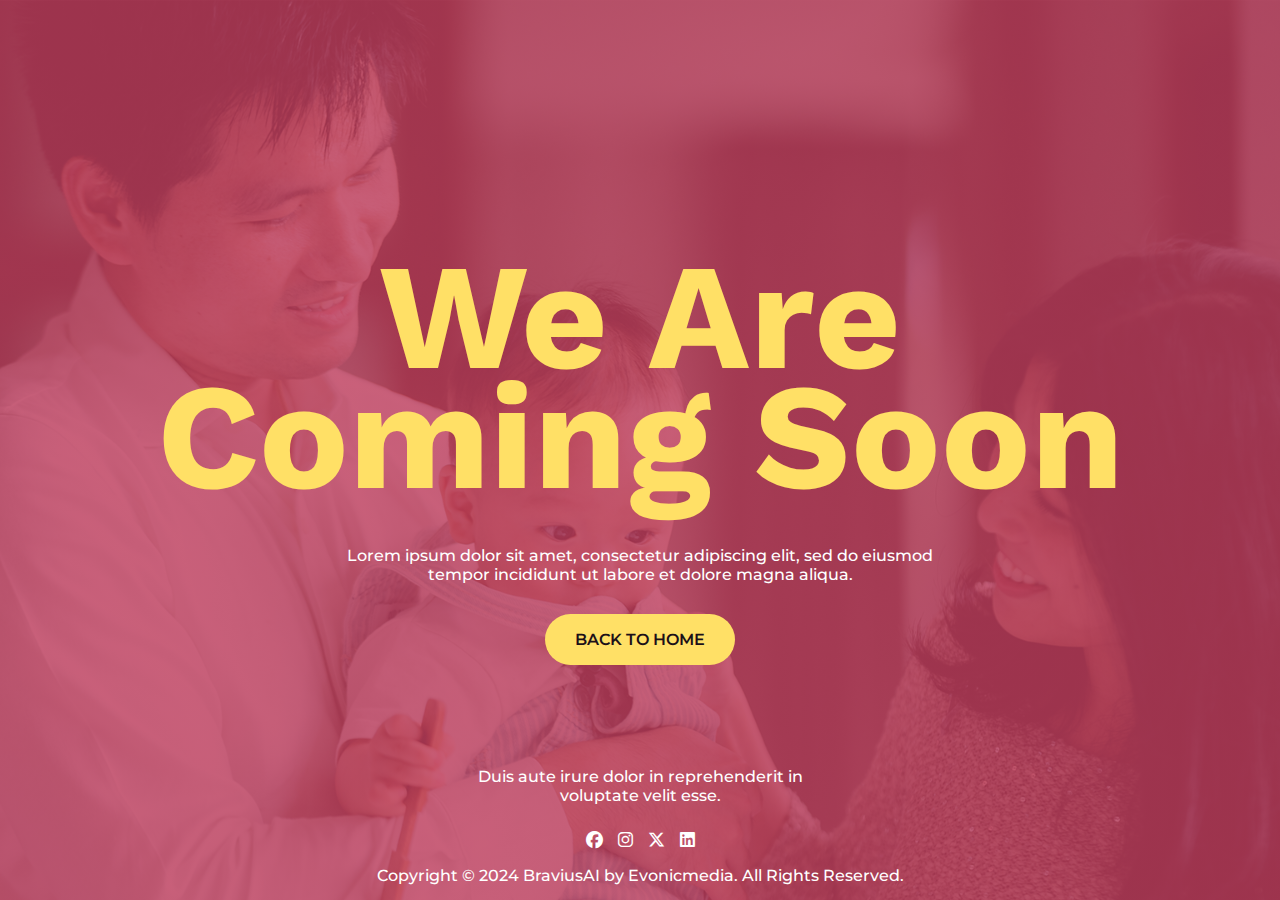
<file: coming.html>
<!DOCTYPE html>
<html lang="zxx">
  <head>
    <meta charset="UTF-8" />
    <meta name="viewport" content="width=device-width, initial-scale=1.0" />
    <title>Future Insur</title>
    <!-- favicon  -->
    <link
      rel="shortcut icon"
      href="assets/images/fav-icon.svg"
      type="image/x-icon"
    />
    <!-- faremwork of css -->
    <link
      href="https://cdnjs.cloudflare.com/ajax/libs/bootstrap/5.3.2/css/bootstrap.min.css"
      rel="stylesheet"
    />
    <!-- style sheet of css -->
    <link rel="stylesheet" href="assets/css/style.css" />
    <!-- Responsive sheet of css -->
    <link rel="stylesheet" href="assets/css/responsive.css" />
    <!-- fonts awsome icon link  -->
    <link
      rel="stylesheet"
      href="https://cdnjs.cloudflare.com/ajax/libs/font-awesome/6.5.1/css/all.min.css"
    />
    <!-- slick-slider link css -->
    <link rel="stylesheet" href="assets/css/slick.min.css" />
  </head>

  <body>
    <div class="site-wrapper">
      <!-- ======== 12.1. Coming section ======== -->
      <div class="coming_bg">
        <section class="Coming">
          <div class="content">
            <h1>We Are Coming Soon</h1>
            <p>
              Lorem ipsum dolor sit amet, consectetur adipiscing elit, sed do
              eiusmod tempor incididunt ut labore et dolore magna aliqua.
            </p>
            <div class="yellow-btn">
              <a href="index.html">BACK TO HOME</a>
            </div>
          </div>
          <footer
            class="d-flex flex-column align-items-center justify-content-center gap-3"
          >
            <p class="title">
              Duis aute irure dolor in reprehenderit in voluptate velit esse.
            </p>
            <div class="icons">
              <a href="#">
                <i class="fa-brands fa-facebook"></i>
              </a>
              <a href="#">
                <i class="fa-brands fa-instagram"></i>
              </a>
              <a href="#">
                <i class="fa-brands fa-x-twitter"></i>
              </a>
              <a href="#">
                <i class="fa-brands fa-linkedin"></i>
              </a>
            </div>
            <p>
              Copyright © 2024 BraviusAI by Evonicmedia. All Rights Reserved.
            </p>
          </footer>
        </section>
      </div>
      <!-- ======== End of 12.1. Coming section ========  -->
    </div>

    <!-- bootstrap min javascript -->
    <script src="https://cdn.jsdelivr.net/npm/bootstrap@5.3.2/dist/js/bootstrap.bundle.min.js"></script>
    <!-- j Query -->
    <script src="https://cdnjs.cloudflare.com/ajax/libs/jquery/3.7.1/jquery.js"></script>
    <!-- slick slider js -->
    <script src="assets/js/slick.min.js"></script>
    <!-- main javascript -->
    <script src="assets/js/custom.js"></script>
  </body>
</html>
</file>
<file: assets/css/style.css>
/* import font family is == Work Sans ==*/
@import url("https://fonts.googleapis.com/css2?family=Work+Sans:ital,wght@0,100..900;1,100..900&display=swap");
/* import font family is == Montserrat ==*/
@import url("https://fonts.googleapis.com/css2?family=Montserrat:ital,wght@0,100..900;1,100..900&display=swap");

html,
body,
div,
span,
applet,
object,
iframe,
h1,
h2,
h3,
h4,
h5,
h6,
a,
p,
blockquote,
pre,
abbr,
acronym,
address,
big,
cite,
code,
del,
dfn,
em,
img,
ins,
kbd,
q,
s,
samp,
small,
strike,
strong,
sub,
sup,
tt,
var,
b,
u,
i,
center,
dl,
dt,
dd,
ol,
ul,
li,
fieldset,
form,
label,
legend,
table,
caption,
tbody,
tfoot,
thead,
tr,
th,
td,
article,
aside,
canvas,
details,
embed,
figure,
figcaption,
footer,
header,
hgroup,
menu,
nav,
output,
ruby,
section,
summary,
time,
mark,
audio,
video {
  margin: 0;
  padding: 0;
  border: 0;
  font-size: 100%;
}

/* HTML5 display-role reset for older browsers */
/* =====  01. Reset  ====== */

article,
aside,
details,
figcaption,
figure,
footer,
header,
hgroup,
menu,
nav,
section {
  display: block;
}
body {
  font-family: "Montserrat", sans-serif;
  background-color: rgba(255, 255, 255, 1);
  color: rgba(28, 16, 24, 1);
}
ol,
ul {
  list-style: none;
}
blockquote,
q {
  quotes: none;
}
blockquote:before,
blockquote:after,
q:before,
q:after {
  content: "";
}
button:focus {
  outline: none;
}
table {
  border-collapse: collapse;
  border-spacing: 0;
}
select {
  -webkit-user-select: none;
  -moz-user-select: none;
  -ms-user-select: none;
  user-select: none;
}
select::-ms-expand {
  display: none;
}
label {
  font-weight: normal;
}
iframe {
  width: 100%;
}
/* =====  End of 01. Reset  ====== */
/* ===== 02. Global Style ===== */
h1 {
  font-size: 74px;
  font-weight: 700;
  line-height: 80px;
  font-family: "Work Sans", sans-serif;
}
h2 {
  font-size: 45px;
  font-weight: 700;
  line-height: 52px;
  font-family: "Work Sans", sans-serif;
}
h3 {
  font-size: 22px;
  font-weight: 700;
  line-height: 25px;
  font-family: "Work Sans", sans-serif;
}
h4 {
  font-size: 18px;
  font-weight: 500;
  line-height: 26px;
  font-family: "Work Sans", sans-serif;
}
h5 {
  font-size: 22px;
  font-weight: 500;
  line-height: 28px;
  font-family: "Work Sans", sans-serif;
}
h6 {
  font-size: 18px;
  font-weight: 500;
  line-height: 24px;
  font-family: "Work Sans", sans-serif;
}
p {
  font-size: 16px;
  font-weight: 500;
  line-height: 19px;
  font-family: "Montserrat", sans-serif;
}
button {
  font-size: 16px;
  font-weight: 600;
  line-height: 19px;
  padding: 10px 35px;
  font-family: "Montserrat", sans-serif;
}
a {
  font-size: 16px;
  font-weight: 600;
  line-height: 19px;
  font-family: "Montserrat", sans-serif;
  text-decoration: none;
}
.yellow-btn a {
  background-color: rgba(255, 224, 102, 1);
  color: rgba(28, 16, 24, 1);
  padding: 16px 30px;
  border-radius: 30px;
  transition-duration: 0.2s;
  display: flex;
  justify-content: center;
  align-items: center;
}
.yellow-btn a:hover {
  background-color: rgba(28, 16, 24, 1);
  color: #fff;
}
.text-btn a {
  color: #fff;
  display: flex;
  justify-content: center;
  align-items: center;
  padding: 16px 10px;
}

/* ===== End of 02. Global Style ===== */
/* ========= 1.1. header section ========= */
header {
  background-color: rgba(189, 57, 89, 1);
  color: rgba(255, 255, 255, 1);
}
.navbar {
  padding: 20px 0px;
}
.nav-logo {
  z-index: 3;
}
.nav-logo img {
  width: 131px;
}
.navbar-collapse {
  justify-content: center;
}
.right-sidbar {
  width: 280px;
  position: fixed;
  height: 100vh;
  top: 0;
  left: -355px;
  overflow-x: hidden;
  transition: 0.5s;
  padding: 20px;
  z-index: 99;
  background-color: rgba(28, 16, 24, 1);
}
.open-aside {
  display: none;
  z-index: 2;
}
aside .fa-xmark {
  padding: 8px 13px;
  background-color: rgba(255, 224, 102, 1);
  color: rgba(28, 16, 24, 1);
  border: none;
  border-radius: 10px;
  font-size: 22px;
}
aside .fa-caret-down {
  color: rgba(189, 57, 89, 1);
  font-size: 22px;
}
aside a {
  color: #fff;
}
aside a:hover {
  color: rgba(189, 57, 89, 1);
}
#slid-drop {
  display: none;
}
aside li {
  padding: 12px;
}
#slid-drop li {
  padding: 12px 0px;
}
.aside-dropdwon {
  display: block !important;
  margin-top: 10px;
}
.page-btn {
  padding: 0px 0px;
  background-color: transparent;
  border: none;
  color: #fff;
}
.navbar ul li a {
  color: #fff;
  padding: 12px;
}
.navbar ul li a:hover {
  color: rgba(255, 224, 102, 1);
}
.dropdown ul {
  width: 200px;
}
.dropdown-menu {
  transition: transform 2.3s ease;
  padding: 0px;
  background-color: #fff;
}
.navbar .dropdown:hover .dropdown-menu {
  display: block;
  background-color: rgba(28, 16, 24, 1);
}
.dropdown ul li a:hover {
  background-color: transparent;
  color: rgba(189, 57, 89, 1);
}
.open-aside {
  padding: 9px 14px;
  background-color: rgba(255, 224, 102, 1);
  border: none;
  border-radius: 10px;
  font-size: 25px;
  color: rgba(28, 16, 24, 1);
}

header .vertical-hr {
  height: 30px;
  border: 1px solid #fff;
  margin-right: 30px;
  margin-left: -20px;
}

header .call {
  background-color: rgba(255, 224, 102, 1);
  color: rgba(28, 16, 24, 1);
  height: 30px;
  width: 30px;
  padding: 5px;
  border-radius: 15px;
  display: flex;
  justify-content: center;
  align-items: center;
  margin-right: 10px;
}

header .call img {
  width: 85%;
}

/* ========= End of 1.1. header section ========= */

/* ========= 1.2. Hero section ========= */
.Hero {
  background-image: url("../images/bg/hero-bg.jpg");
  background-size: cover;
  background-position: center;
  padding: 100px 0px 130px;
  color: #fff;
  margin-top: -2px;
}
.Hero .content {
  display: flex;
  flex-direction: column;
  width: 480px;
  align-items: start;
  justify-content: center;
}
.Hero .content .d-flex {
  margin-top: 50px;
}
.Hero .circle {
  background-color: rgba(0, 0, 0, 0.3);
  border-radius: 100%;
  height: 400px;
  width: 400px;
  border: 4px solid rgba(255, 224, 102, 1);
  display: flex;
  justify-content: center;
  align-items: center;
}

/* ========= End of 1.2. Hero section ========= */
/* ========= 1.3. Benefits section ========= */
.Benefits {
  padding: 100px 0px;
  color: rgba(28, 16, 24, 1);
  background-color: rgba(255, 255, 255, 1);
}
.Benefits .container {
  display: flex;
  flex-direction: column;
  justify-content: center;
  align-items: center;
}
.Benefits .row {
  border-radius: 30px;
  border: 1px solid rgba(223, 223, 223, 1);
  box-shadow: 0px 37px 40px rgba(0, 0, 0, 0.05);
  display: flex;
  align-items: center;
  justify-content: center;
}
.Benefits .content {
  height: 370px;
  background-image: url("/assets/images/bg/benefits-bg.jpg");
  background-size: cover;
  background-position: center;
  display: flex;
  flex-direction: column;
  align-items: start;
  padding: 0px 40px;
  justify-content: center;
  border-radius: 20px;
}
.Benefits .features {
  padding: 30px 40px 30px 0px;
}
.Benefits .features .icons {
  display: flex;
  flex-direction: column;
  justify-content: center;
  align-items: center;
}
.Benefits .features .icons .icon {
  height: 75px;
  width: 75px;
  display: flex;
  justify-content: center;
  align-items: center;
  border-radius: 60px;
  border: 1px solid rgba(210, 210, 210, 1);
  box-shadow: 0px 14px 30px rgba(0, 0, 0, 0.1);
  transition-duration: 0.2s;
}
.Benefits .features .icons .icon:hover {
  background-color: rgba(189, 57, 89, 1);
}
.Benefits .features .icons .icon img {
  width: 40%;
}
.Benefits .features .icons .icon .icon2 {
  display: none;
}
.Benefits .features .icons .icon:hover .icon1 {
  display: none;
}
.Benefits .features .icons .icon:hover .icon2 {
  display: block;
}
.Benefits .vertical-hr {
  height: 50px;
  width: 0px;
  border: 1px solid rgba(210, 210, 210, 1);
  opacity: 0.8;
  margin: 0px;
  padding: 0px;
}
.Benefits .features .details {
  padding-left: 35px;
  display: flex;
  flex-direction: column;
  gap: 55px;
}
.Benefits .vertical-hr2 {
  height: 100px;
  width: 0px;
  border: 1px solid rgba(210, 210, 210, 1);
  margin: 50px 0px;
  padding: 0px;
}
.Benefits .companies {
  margin-top: 60px;
  gap: 80px;
  width: 100%;
}
.Benefits .companies .logo_slider {
  width: 80%;
  margin: 0px auto;
}
.Benefits .companies .logo_slider div {
  display: flex;
  justify-content: center;
  align-items: center;
}
/* ========= End of 1.3. Benefits section ========= */
/* ========= 1.4. About section ========= */
.About {
  padding: 120px 0px 0px;
  background-color: rgba(252, 233, 238, 0.5);
  color: rgba(28, 16, 24, 1);
}
.About .content {
  display: flex;
  flex-direction: column;
  justify-content: center;
  align-items: start;
  gap: 50px;
}
.About .content hr {
  margin: 30px 0px;
}

.About .features .justify-content-center {
  gap: 40px;
}

.About .features .justify-content-center .img-main,
.About .features .justify-content-center .img-main-2 {
  width: 85px;
}
.About .features .justify-content-center .img-main img {
  width: 100%;
}
.About .features .justify-content-center .img-main-2 img {
  width: 70%;
}
.About .justify-content-between {
  background-image: url("../images/bg/about.png");
  background-repeat: no-repeat;
  background-position: top;
  position: relative;
  height: 700px;
  top: -40px;
}
.About .client1 {
  position: absolute;
  top: 40px;
  left: 20px;
  border-radius: 30px;
  height: 400px;
  width: 270px;
  object-fit: cover;
  object-position: center;
}
.About .client2 {
  position: absolute;
  bottom: 45px;
  right: 36px;
  border-radius: 30px;
  height: 400px;
  width: 270px;
  object-fit: cover;
  object-position: center;
}
.About .users {
  display: flex;
  justify-content: center;
  align-items: center;
  gap: 20px;
  position: absolute;
  top: 470px;
  left: 20px;
  border-radius: 30px;
  background-color: rgba(189, 57, 89, 1);
  color: rgba(255, 255, 255, 1);
  padding: 30px 70px 30px 30px;
}
.About .users .k {
  color: rgba(255, 224, 102, 1);
}

/* ========= End of 1.4. About section ========= */
/* ========= 1.5. Services section ========= */
.Services {
  padding: 100px 0px;
}
.Services .row .col-md-4 {
  padding: 0px;
  margin: 0px;
}
.Services .flex-column {
  padding: 50px 30px 30px 30px;
  height: 370px;
  border-right: 1px solid rgba(223, 223, 223, 1);
  border-bottom: 1px solid rgba(223, 223, 223, 1);
  align-items: start;
  gap: 15px;
  transition-duration: 0.2s;
}
.Services .flex-column:hover {
  background-color: rgba(189, 57, 89, 1);
  color: white;
}
.Services .flex-column:hover .text-btn a,
.Services .flex-column:hover .text-btn a i {
  color: white;
}
.Services .flex-column .icon2 {
  display: none;
}
.Services .flex-column:hover .icon1 {
  display: none;
}
.Services .flex-column:hover .icon2 {
  display: block;
}
.Services .Vehicle {
  border-bottom: 0px;
}
.Services .Medical {
  padding: 30px 30px 30px 30px;
}
.Services .Medical img {
  margin-bottom: 12px;
}
.Services .Travel {
  padding: 50px 30px 30px 30px;
  border-bottom: 0px;
}
.Services .Travel img {
  margin-bottom: 12px;
}
.Services .Family {
  padding: 30px 30px 30px 30px;
  border-right: 0px;
}
.Services .Family img {
  margin-bottom: 12px;
}
.Services .Home {
  padding: 50px 30px 30px 30px;
  border-bottom: 0px;
  border-right: 0px;
}
.Services .Home img {
  margin-bottom: 12px;
}
.Services .flex-column .text-btn a {
  padding-left: 0px;
  color: rgba(28, 16, 24, 1);
  transition-duration: 0.2s;
}
.Services .flex-column .text-btn a:hover {
  color: #ffe066;
}
.Services .flex-column .text-btn a i {
  margin-left: 8px;
  color: rgba(189, 57, 89, 1);
  transition-duration: 0.2s;
}
.Services .flex-column .text-btn a:hover i {
  margin-left: 15px;
}
.Services .flex-column .text-btn .serv-btn {
  color: rgba(189, 57, 89, 1);
}
.Services .flex-column .text-btn .serv-btn:hover {
  color: #ffe066;
}
/* ========= End of 1.5. Services section ========= */
/* ========= 1.6. Committed section ========= */
.Committed {
  padding: 100px 0px 0px;
  color: rgba(28, 16, 24, 1);
}
.Committed .content {
  display: flex;
  flex-direction: column;
  justify-content: center;
  align-items: start;
  gap: 40px;
  width: 540px;
  padding: 30px 0px;
}
.Committed .features h3 {
  color: rgba(189, 57, 89, 1);
}
.Committed .features i {
  color: rgba(189, 57, 89, 1);
  font-size: 22px;
  padding-top: 2px;
}
.Committed .col-md-6 .d-flex {
  height: 100%;
  align-items: start;
  gap: 15px;
}
.Committed .bg {
  background-color: rgba(189, 57, 89, 1);
  width: 70%;
  height: 100%;
  border-radius: 30px;
  display: flex;
  justify-content: start;
  align-items: center;
  padding-left: 80px;
}
.Committed .bg img {
  border-radius: 30px;
  object-fit: cover;
  object-position: left;
  width: 140%;
  height: 80%;
}
.Committed .justify-content-between {
  padding: 100px;
}
.Committed .justify-content-between .flex-column h1 {
  color: rgba(189, 57, 89, 1);
}
/* ========= End of 1.6. Committed section ========= */
/* ========= 1.7. Secure section ========= */
.Secure {
  display: flex;
  justify-content: center;
  align-items: center;
  flex-direction: column;
  padding: 100px 0px 150px;
  background-color: rgba(28, 16, 24, 1);
  color: rgba(255, 255, 255, 1);
}
.Secure .content {
  width: 700px;
  text-align: center;
  display: flex;
  flex-direction: column;
  gap: 20px;
}
.Secure .row {
  margin-top: 70px;
  display: flex;
  justify-content: space-between;
  width: 1060px;
}
.Secure .row .col-md-4 {
  display: flex;
  flex-direction: column;
  justify-content: center;
  align-items: center;
  text-align: center;
  gap: 20px;
}
.Secure .row .col-md-4 h2 {
  background-color: rgba(255, 224, 102, 1);
  color: rgba(28, 16, 24, 1);
  margin-bottom: 10px;
  border-radius: 70px;
  display: flex;
  justify-content: center;
  align-items: center;
  height: 100px;
  width: 100px;
}
.Secure .row .col-md-4 h3 {
  color: rgba(255, 224, 102, 1);
}
.Secure .row .col-md-4 hr {
  border: 1px solid rgba(255, 255, 255, 1);
  width: 252px;
}
/* ========= End of 1.7. Secure section ========= */
/* ========= 1.8. Qoute section ========= */
.Qoute {
  padding: 100px 0px 0px;
  background-color: rgba(189, 57, 89, 1);
  color: rgba(250, 250, 250, 1);
  position: relative;
  height: 700px;
}
.Qoute .content {
  display: flex;
  flex-direction: column;
  justify-content: center;
  align-items: start;
  gap: 20px;
}
.Qoute .form {
  margin: 15px 0px;
}
.Qoute .form .d-flex {
  gap: 10px;
}
.Qoute .form input {
  padding: 10px 25px;
  border-radius: 30px;
  border: 1px solid rgba(223, 223, 223, 1);
  background-color: rgba(255, 255, 255, 1);
  margin: 10px 0px;
  outline: none;
}
.Qoute .form .last {
  padding: 20px 25px 100px;
  width: 100%;
}
.Qoute .form .yellow-btn {
  margin-top: 10px;
}
.Qoute .qoute-img {
  height: 760px;
  width: 570px;
  position: absolute;
  bottom: 0px;
}
.Qoute .qoute-img img {
  height: 100%;
  width: 100%;
  border-radius: 30px 30px 0px 0px;
  object-fit: cover;
  object-position: center;
}
/* ========= End of 1.8. Qoute section ========= */
/* ========= 1.9. Team section ========= */
.Team {
  padding: 100px 0px;
  background-color: rgba(255, 253, 243, 1);
}
.Team p {
  color: rgba(108, 99, 105, 1);
}
.Team .col-md-6 {
  display: flex;
  flex-direction: column;
  gap: 100px;
}
.Team .para {
  margin-top: 15px;
}
.Team .d-flex {
  justify-content: start;
  align-items: center;
  height: 320px;
}
.Team .flex-column {
  justify-content: center;
}
.Team .d-flex img {
  border-radius: 14px;
  object-fit: cover;
  object-position: center;
}
.Team .content {
  background-color: rgba(255, 255, 255, 1);
  border: 1px solid rgba(223, 223, 223, 1);
  padding: 30px 40px;
  height: 80%;
  width: 360px;
  border-radius: 30px;
  margin-left: -50px;
  display: flex;
  justify-content: start;
  align-items: start;
  flex-direction: column;
  gap: 10px;
  box-shadow: 0px 37px 40px rgba(0, 0, 0, 0.05);
  transition-duration: 0.2s;
}
.Team .content:hover {
  border: 1px solid rgba(189, 57, 89, 1);
}
.Team .content h3 {
  color: rgba(61, 63, 65, 1);
}
.Team .content .icons {
  display: flex;
  gap: 25px;
  margin-top: 10px;
}
.Team .content .icons i {
  font-size: 20px;
  color: rgba(189, 57, 89, 1);
  transition-duration: 0.2s;
}
.Team .content .icons i:hover {
  color: #1c1018;
}
/* ========= End of 1.9. Team section ========= */
/* ========= 1.10. Customer section ========= */
.Customer {
  padding: 50px 0px;
  background-image: url("../images/bg/customer-bg.jpg");
  background-repeat: no-repeat;
  background-size: contain;
  background-position: center;
}
.Customer .container {
  display: flex;
  justify-content: center;
  align-items: center;
}
.Customer .container .Customer-slider {
  width: 850px;
}
.Customer .container p {
  color: rgba(108, 99, 105, 1);
}
.Customer .container .d-flex {
  justify-content: center;
  align-items: start;
  gap: 50px;
  padding: 100px 10px;
}
.Customer .container .d-flex img {
  width: 170px;
  height: 170px;
  border-radius: 30px;
  object-fit: cover;
  object-position: center;
}
.Customer .container .d-flex .content {
  display: flex;
  flex-direction: column;
  gap: 20px;
}
.Customer .container .d-flex .content h3 {
  color: rgba(189, 57, 89, 1);
  margin-top: 20px;
  text-decoration: underline;
  text-underline-offset: 5px;
}
/* ========= End of 1.10. Customer section ========= */
/* ========= 1.11. Consultation section ========= */
.Consultation {
  padding: 120px 0px 100px;
  background-image: linear-gradient(
      rgba(189, 57, 89, 0.8),
      rgba(189, 57, 89, 0.8)
    ),
    url("../images/bg/Consultation-bg.jpg");
  color: rgba(255, 255, 255, 1);
  background-repeat: no-repeat;
  background-position: center;
  background-size: cover;
}
.Consultation .container {
  display: flex;
  justify-content: center;
  align-items: center;
}
.Consultation .flex-column {
  text-align: center;
  flex-direction: column;
  justify-content: center;
  align-items: center;
  gap: 20px;
  width: 700px;
}
.Consultation .btns {
  display: flex;
  gap: 20px;
  justify-content: center;
  align-items: center;
  margin-top: 20px;
}
/* ========= End of 1.11. Consultation section ========= */
/* ========= 1.12. Pricing section ========= */
.Pricing {
  padding: 100px 0px;
}
.Pricing .container {
  display: flex;
  justify-content: center;
  align-items: center;
  flex-direction: column;
  text-align: center;
}
.Pricing .container .content {
  width: 800px;
}
.Pricing .container .content p {
  margin-top: 20px;
}
.Pricing .container p {
  color: rgba(108, 99, 105, 1);
}
.Pricing .container .row {
  margin-top: 70px;
  display: flex;
  justify-content: center;
  align-items: center;
}
.Pricing .container .row .col-md-4 {
  margin: 0px;
  padding: 0px;
}
.Pricing .flex-column {
  padding: 50px;
  width: 380px;
  justify-content: center;
  align-items: start;
  gap: 15px;
  text-align: start;
  background-color: rgba(255, 253, 243, 1);
}
.Pricing .flex-column h3 {
  color: rgba(252, 169, 5, 1);
}
.Pricing .flex-column span {
  display: flex;
  justify-content: start;
  align-items: end;
  gap: 10px;
  margin-top: 10px;
}
.Pricing .flex-column span h2 {
  line-height: 36px;
}
.Pricing .flex-column hr {
  border: 1px solid rgba(210, 210, 210, 1);
  width: 100%;
  margin: 0px 0px 15px;
  padding: 0px;
}
.Pricing .flex-column .items {
  display: flex;
  flex-direction: column;
  gap: 25px;
}
.Pricing .flex-column .items p i {
  color: rgba(189, 57, 89, 1);
  margin-right: 5px;
}
.Pricing .flex-column .yellow-btn {
  margin-top: 30px;
}
.Pricing .Premium {
  flex-direction: column;
  padding: 50px;
  width: 380px;
  justify-content: center;
  align-items: start;
  gap: 15px;
  text-align: start;
  background-color: rgba(255, 255, 255, 1);
  border: 1px solid rgba(223, 223, 223, 1);
  border-radius: 30px;
  box-shadow: 0px 35px 40px rgba(0, 0, 0, 0.05);
}
.Pricing .Premium h3 {
  color: rgba(252, 169, 5, 1);
}
.Pricing .Premium span {
  display: flex;
  justify-content: start;
  align-items: end;
  gap: 10px;
  margin-top: 10px;
}
.Pricing .Premium span h2 {
  line-height: 36px;
}
.Pricing .Premium hr {
  border: 1px solid rgba(210, 210, 210, 1);
  width: 100%;
  margin: 20px 0px 15px;
  padding: 0px;
}
.Pricing .Premium .items {
  display: flex;
  flex-direction: column;
  gap: 25px;
}
.Pricing .Premium .items p i {
  color: rgba(189, 57, 89, 1);
  margin-right: 5px;
}
.Pricing .Premium .yellow-btn {
  margin-top: 30px;
}
/* ========= End of 1.12. Pricing section ========= */
/* ========= 1.13. FAQ section ========= */
.FAQ {
  padding: 100px 0px;
}
.FAQ .container {
  display: flex;
  flex-direction: column;
  justify-content: center;
  align-items: center;
}
.FAQ .container p {
  color: rgba(108, 99, 105, 1);
}
.FAQ .content {
  width: 800px;
  text-align: center;
}
.FAQ .content p {
  margin-top: 20px;
}
.FAQ .row {
  margin-top: 70px;
}
.FAQ .row .col-md-4 {
  width: 50%;
}
.FAQ .accordion-item {
  border-radius: 30px;
  box-shadow: 0px 30px 40px rgba(0, 0, 0, 0.1);
  background-color: rgba(255, 255, 255, 1);
  border: 1px solid rgba(223, 223, 223, 1);
  margin: 0px 0px 17px;
  padding: 10px 10px;
  width: 100%;
}
.FAQ .accordion-button:not(.collapsed) {
  background-color: transparent !important;
  border: none;
  color: rgba(28, 16, 24, 1);
  box-shadow: none;
  padding-bottom: 0;
}
.FAQ .accordion-button {
  gap: 15px;
}
.FAQ .accordion-button:focus {
  border: none;
  box-shadow: none;
}
.FAQ .accordion-button:not(.collapsed)::after {
  background-image: url("../images/icons/close.png");
}
.FAQ .accordion-button::after {
  background-image: url("../images/icons/open.png");
}
.FAQ .d-flex {
  padding-left: 20px;
  gap: 20px;
  align-items: center;
  height: 100%;
}
.FAQ .left-column,
.right-column {
  display: flex;
  flex-direction: column;
  gap: 10px;
}
.FAQ .image-item {
  position: relative;
}
.FAQ .image-item img {
  width: 100%;
  height: auto;
  display: block;
  border-radius: 30px;
  object-fit: cover;
  object-position: center;
}
/* ========= End of 1.13. FAQ section ========= */
/* ========= 1.14. Posts section ========= */
.Posts {
  padding: 100px 0px;
}
.Posts .container {
  display: flex;
  text-align: center;
  flex-direction: column;
  justify-content: center;
  align-items: center;
}
.Posts .content {
  display: flex;
  flex-direction: column;
  width: 800px;
  gap: 20px;
}
.Posts .row {
  justify-content: space-between;
  align-items: center;
  margin-top: 50px;
}
.Posts .row .col-md-3 {
  display: flex;
  flex-direction: column;
  justify-content: start;
  align-items: start;
  gap: 20px;
  text-align: start;
  margin: 0px;
  padding: 0px;
  width: 31%;
}
.Posts .row .col-md-3 img {
  width: 100%;
  border-radius: 30px;
  object-fit: cover;
  object-position: center;
}
.Posts .row .col-md-3 div {
  padding: 5px 0px;
  border-bottom: 1px solid rgba(210, 210, 210, 1);
}
.Posts .row .col-md-3 a {
  color: rgba(189, 57, 89, 1);
}
/* ========= End of 1.14. Posts section ========= */
/* ========= 1.15. Footer section ========= */
.Footer {
  padding: 100px 0px;
  background-color: rgba(189, 57, 89, 1);
  color: rgba(255, 255, 255, 1);
}
.Footer .d-flex {
  justify-content: space-between;
  align-items: center;
}
.Footer .d-flex ul {
  display: flex;
  justify-content: center;
  gap: 50px;
  align-items: center;
}
.Footer .d-flex ul li a {
  font-weight: 600;
  font-size: 16px;
  line-height: 20px;
  color: rgba(255, 255, 255, 1);
}
.Footer hr {
  opacity: 1;
}
.Footer .newsletter {
  display: flex;
  justify-content: space-between;
  align-items: center;
}
.Footer .newsletter .icons {
  display: flex;
  gap: 20px;
}
.Footer .newsletter .icons i {
  height: 30px;
  width: 30px;
  border-radius: 19px;
  background-color: rgba(255, 224, 102, 1);
  color: rgba(189, 57, 89, 1);
  display: flex;
  justify-content: center;
  align-items: center;
}
.Footer .address {
  display: flex;
  justify-content: center;
  align-items: center;
  gap: 50px;
}
.Footer .main {
  display: flex;
  flex-direction: column;
  gap: 15px;
  width: 400px;
  margin: 30px 0px;
}
.Footer .main .mail {
  display: flex;
}
.Footer .main .mail input {
  padding: 0px 20px;
  border-radius: 30px;
  border: none;
  width: 100%;
  outline: none;
}
.Footer .main .mail .yellow-btn {
  margin-left: -50px;
}
.Footer .copyright {
  display: flex;
  justify-content: space-between;
}
/* ========= End of 1.15. Footer section ========= */
/* ========= 12.1. Coming section ========= */
.coming_bg {
  background-image: linear-gradient(
      rgba(189, 57, 89, 0.8),
      rgba(189, 57, 89, 0.8)
    ),
    url("../images/bg/coming-bg.jpg");
  height: 100vh;
  background-repeat: no-repeat;
  background-position: center;
  background-size: cover;
}
.Coming {
  display: flex;
  flex-direction: column;
  justify-content: center;
  align-items: center;
  height: 100vh;
  color: #ffffff;
}
.Coming .content {
  display: flex;
  flex-direction: column;
  justify-content: center;
  align-items: center;
  text-align: center;
  gap: 30px;
}
.Coming h1 {
  color: #ffe066;
  font-size: 150px;
  width: 970px;
  line-height: 120px;
  padding: 20px 0px;
}
.Coming .content p {
  width: 600px;
}
.Coming .align-items-center {
  width: 100%;
  position: absolute;
  bottom: 15px;
  text-align: center;
  display: flex;
}
.Coming .align-items-center .title {
  width: 400px;
  margin-bottom: 10px;
}
.Coming .align-items-center .icons {
  display: flex;
  gap: 15px;
}
.Coming .align-items-center .icons i {
  color: rgba(255, 255, 255, 1);
  font-size: 17px;
  transition-duration: 0.2s;
}
.Coming .align-items-center .icons i:hover {
  color: #ffe066;
}
/* ========= End of 12.1. Coming section ========= */
/* ========= 13.1. Error section ========= */
.error_bg {
  background-image: linear-gradient(
      rgba(189, 57, 89, 0.8),
      rgba(189, 57, 89, 0.8)
    ),
    url("../images/bg/Error-bg.jpg");
  height: 100vh;
  background-repeat: no-repeat;
  background-position: center;
  background-size: cover;
}
.Error {
  display: flex;
  flex-direction: column;
  justify-content: center;
  align-items: center;
  height: 100vh;
  color: #ffffff;
}
.Error .content {
  display: flex;
  flex-direction: column;
  justify-content: center;
  align-items: center;
  text-align: center;
  width: 600px;
  gap: 30px;
}
.Error h1 {
  background-color: #ffe066;
  color: #bd3959;
  font-size: 200px;
  padding: 80px 30px;
  border-radius: 50px;
}
.Error .align-items-center {
  width: 100%;
  position: absolute;
  bottom: 15px;
  text-align: center;
  display: flex;
}
.Error .align-items-center .title {
  width: 400px;
  margin-bottom: 10px;
}
.Error .align-items-center .icons {
  display: flex;
  gap: 15px;
}
.Error .align-items-center .icons i {
  color: rgba(255, 255, 255, 1);
  font-size: 17px;
  transition-duration: 0.2s;
}
.Error .align-items-center .icons i:hover {
  color: #ffe066;
}
/* ========= End of 13.1. Error section ========= */
</file>
<file: assets/css/responsive.css>
/* ===== 02. Global Style ===== */

@media screen and (max-width: 1024px) {
  h1 {
    font-size: 65px;
    font-weight: 800;
    line-height: 71px;
  }
}
@media screen and (max-width: 991px) {
  .container {
    max-width: 959px;
  }
  h1 {
    font-size: 36px;
    font-weight: 700;
    line-height: 38px;
  }
  h2 {
    font-size: 28px;
    font-weight: 700;
    line-height: 33px;
  }
  h3 {
    font-size: 20px;
    font-weight: 700;
    line-height: 23px;
  }
  h4 {
    font-size: 18px;
    font-weight: 500;
    line-height: 20px;
  }
  p {
    font-size: 14px;
    font-weight: 500;
    line-height: 18px;
  }
  a {
    font-size: 14px;
    font-weight: 700;
  }
}
@media screen and (max-width: 768px) {
  h1 {
    font-size: 36px;
    font-weight: 700;
    line-height: 38px;
  }
  h2 {
    font-size: 28px;
    font-weight: 700;
    line-height: 33px;
  }
  h3 {
    font-size: 20px;
    font-weight: 700;
    line-height: 23px;
  }
  h4 {
    font-size: 18px;
    font-weight: 500;
    line-height: 20px;
  }
  h5 {
    font-size: 18px;
    font-weight: 700;
    line-height: 24px;
  }
  h6 {
    font-size: 16px;
    font-weight: 500;
    line-height: 22px;
  }
  p {
    font-size: 14px;
    font-weight: 500;
    line-height: 18px;
  }
  button {
    font-size: 16px;
    font-weight: 500;
    line-height: 22px;
    padding: 10px 35px;
  }
  a {
    font-size: 14px;
    font-weight: 700;
  }
  .yellow-btn a {
    padding: 10px 15px;
  }
  .text-btn a {
    padding: 10px 8px;
  }
}
@media screen and (max-width: 480px) {
  h1 {
    font-size: 34px;
    font-weight: 600;
    line-height: 40px;
  }
  h2 {
    font-size: 26px;
    font-weight: 600;
    line-height: 32px;
  }
  h3 {
    font-size: 24px;
    font-weight: 600;
    line-height: 30px;
  }
  h4 {
    font-size: 18px;
    font-weight: 500;
    line-height: 20px;
  }
  h5 {
    font-size: 18px;
    font-weight: 700;
    line-height: 24px;
  }
  h6 {
    font-size: 16px;
    font-weight: 500;
    line-height: 22px;
  }
  p {
    font-size: 14px;
    font-weight: 400;
    line-height: 20px;
  }
  button {
    font-size: 14px;
    font-weight: 500;
    line-height: 22px;
    padding: 10px 35px;
  }
  a {
    font-size: 14px;
    font-weight: 500;
    line-height: 22px;
  }
  .yellow-btn a {
    padding: 8px 15px;
    border-radius: 20px;
    font-size: 14px;
    font-weight: 600;
  }
  .text-btn a {
    padding: 8px 5px;
    font-size: 14px;
    font-weight: 600;
  }
  .hover1 {
    padding: 7px 25px;
  }
  .hover2 {
    padding: 7px 25px;
  }
}
/* ===== End of 02. Global Style ===== */
/* ========= 1.1. header section ========= */
@media screen and (min-width: 991px) {
  .navbar-expand-lg .navbar-collapse {
    justify-content: end;
    margin-right: 50px;
  }
}
@media screen and (max-width: 991px) {
  .open-aside {
    display: block;
  }
  header .vertical-hr,
  header .call,
  header .number {
    display: none;
  }
  .nav-logo img {
    width: 178px;
  }
  .side-nav-logo {
    padding-bottom: 20px;
  }
}
@media screen and (max-width: 768px) {
  .nav-logo img {
    width: 170px;
  }
}
@media screen and (max-width: 480px) {
  .nav-logo img {
    width: 154px;
  }
  aside .fa-xmark {
    font-size: 20px;
  }
  .open-aside {
    padding: 8px 14px;
    font-size: 22px;
  }
}
/* ========= End of 1.1. header section ========= */
/* ========= 1.2. hero section ========= */
@media screen and (max-width: 1299px) {
  .Hero .circle {
    height: 340px;
    width: 340px;
  }
  .Hero .circle img {
    width: 160%;
  }
}
@media screen and (max-width: 1024px) {
  .Hero .content {
    width: 450px;
  }
  .Hero .circle {
    height: 335px;
    width: 335px;
  }
  .Hero .circle img {
    width: 155%;
  }
}

@media screen and (max-width: 991px) {
  .Hero {
    padding: 70px 0px 100px;
  }
  .Hero .content {
    width: 385px;
  }
  .Hero .circle {
    height: 300px;
    width: 300px;
  }
  .Hero .circle img {
    width: 115%;
  }
  .Hero .content .d-flex {
    margin-top: 10px;
  }
}

@media screen and (max-width: 768px) {
  .Hero .content {
    width: 350px;
  }
}

@media screen and (max-width: 767px) {
  .Hero {
    padding: 50px 0px 50px;
    background-image: url("../images/bg/hero-clear-bg.jpg");
  }
  .Hero .content {
    width: 90%;
    margin: 0px auto;
    justify-content: center;
    align-items: center;
    text-align: center;
  }
  .Hero .justify-content-center {
    margin-top: 40px;
  }
}

@media screen and (max-width: 480px) {
  .Hero .content {
    width: 100%;
  }
  .Hero .content .d-flex {
    margin-top: 10px;
  }
  .Hero .content .d-flex .yellow-btn {
    width: 85vw;
  }
  .Hero .content .d-flex .text-btn a {
    display: none;
  }
  .Hero .circle img {
    width: 110%;
  }
}
/* ========= End of 1.2. hero section ========= */
/* ========= 1.3. Benefits section ========= */
@media screen and (max-width: 1199px) {
  .Benefits .features .details {
    gap: 30px;
  }
  .Benefits .companies {
    gap: 40px;
  }
}

@media screen and (max-width: 991px) {
  .Benefits {
    padding: 70px 10px;
  }
  .Benefits .content {
    padding: 0px 5px;
  }
  .Benefits .col-md-5 {
    margin: 0px;
    padding: 0px;
  }
  .Benefits .features {
    padding: 30px 10px 30px 0px;
  }
  .Benefits .features .details {
    gap: 45px;
    padding-left: 10px;
  }
  .Benefits .features .icons .icon {
    height: 70px;
    width: 70px;
  }
  .Benefits .vertical-hr2 {
    display: none;
  }
  .Benefits .container .row {
    margin-bottom: 100px;
  }
  .Benefits .companies {
    gap: 0px;
    margin-top: 40px;
  }
  .Benefits .companies div img {
    width: 80%;
  }
}

@media screen and (max-width: 960px) {
  .Benefits .features .details {
    gap: 25px;
  }
}

@media screen and (max-width: 767px) {
  .Benefits .content {
    height: 200px;
  }
  .Benefits .features {
    padding: 0px 10px 30px 10px;
  }
  .Benefits .features .details {
    gap: 75px;
  }
}
@media screen and (max-width: 580px) {
  .Benefits .content {
    align-items: center;
    text-align: center;
  }
  .Benefits .features .details {
    gap: 50px;
  }
  .Benefits .container .row {
    margin-bottom: 50px;
  }
  .Benefits .companies {
    margin-top: 30px;
  }
}
/* ========= End of 1.3. Benefits section ========= */
/* ========= 1.4. About section ========= */
@media screen and (max-width: 1399px) {
  .About .justify-content-between .client1 {
    top: 40px;
    left: 0px;
  }
  .About .justify-content-between .client2 {
    bottom: 45px;
    right: 0px;
  }
  .About .justify-content-between .client1,
  .About .justify-content-between .client2 {
    width: 48%;
  }
  .About .justify-content-between .users {
    left: 0px;
    padding: 20px 50px 20px 30px;
  }
}

@media screen and (max-width: 1199px) {
  .About .content {
    gap: 30px;
  }
  .About .content hr {
    margin: 10px 0px;
  }
  .About .justify-content-between .client1 {
    top: 60px;
    height: 330px;
  }
  .About .justify-content-between .client2 {
    bottom: 100px;
    height: 330px;
  }
  .About .justify-content-between .users {
    left: 0px;
    top: 410px;
    padding: 15px 40px 15px 20px;
  }
}

@media screen and (max-width: 991px) {
  .About .justify-content-between {
    height: 600px;
  }
  .About .content .my-4 {
    margin: 0px;
    padding: 0px;
  }
  .About .justify-content-between .client1 {
    left: -10px;
    top: 60px;
    height: 280px;
    width: 200px;
  }
  .About .justify-content-between .client2 {
    right: -10px;
    bottom: 50px;
    height: 280px;
    width: 200px;
  }
  .About .justify-content-between .users {
    left: -10px;
    top: 370px;
    border-radius: 18px;
  }
  .About .justify-content-between .client1,
  .About .justify-content-between .client2 {
    width: 52%;
  }
}

@media screen and (max-width: 850px) {
  .About .justify-content-between .users {
    top: 370px;
  }
  .About .justify-content-between .client1 {
    top: 70px;
  }
  .About .justify-content-between .client2 {
    bottom: 70px;
  }
}

@media screen and (max-width: 767px) {
  .About .content {
    justify-content: center;
    align-items: center;
    text-align: center;
  }
  .About .features .justify-content-center {
    flex-direction: column;
    gap: 15px;
    margin: 20px 0px;
  }
  .About .features .justify-content-center .img-main img {
    width: 70%;
  }
  .About .features .justify-content-center .img-main-2 img {
    width: 50%;
  }
  .About .content hr {
    display: none;
  }
  .About .yellow-btn {
    width: 90%;
  }
  .About .justify-content-between {
    background-image: none;
    flex-direction: column;
    align-items: center;
    justify-content: center;
    height: auto;
    margin-top: 80px;
  }

  .About .client1,
  .About .client2 {
    position: static;
    margin-bottom: 20px;
  }

  .About .justify-content-between .client1 {
    height: 280px;
    width: 400px;
  }
  .About .justify-content-between .client2 {
    height: 280px;
    width: 400px;
  }

  .About .users {
    position: static;
  }
}

@media screen and (max-width: 480px) {
  .About {
    padding: 50px 0px 0px;
  }
  .About .justify-content-between .client1 {
    width: 100%;
  }
  .About .justify-content-between .client2 {
    width: 100%;
  }
}
/* ========= End of 1.4. About section ========= */
/* ========= 1.5. Services section ========= */
@media screen and (max-width: 991px) {
  .Services {
    padding: 70px 0px;
  }
  .Services .row {
    padding: 0px 20px;
  }
  .Services .flex-column {
    gap: 10px;
  }
}

@media screen and (max-width: 767px) {
  .Services .flex-column {
    padding: 10px 10px 10px 10px;
    height: 260px;
    border: none;
    align-items: center;
    text-align: center;
  }
  .Services .first {
    height: 200px;
  }
}

@media screen and (max-width: 480px) {
  .Services {
    padding: 50px 0px 30px;
  }
  .Services .flex-column {
    padding: 0px 0px 0px 0px;
    margin: 15px 0px;
    gap: 5px;
  }
}

/* ========= End of 1.5. Services section ========= */
/* ========= 1.6. Committed section ========= */
@media screen and (max-width: 1199px) {
  .Committed {
    padding: 0px 0px 0px;
  }
  .Committed .content {
    width: 480px;
    gap: 20px;
  }
  .Committed .bg {
    height: 90%;
    padding-left: 60px;
  }
  .Committed .bg img {
    width: 150%;
    height: 80%;
  }
  .Committed .justify-content-between {
    padding: 50px 0px;
  }
}
@media screen and (max-width: 991px) {
  .Committed .content {
    width: 400px;
    gap: 20px;
  }
  .Committed .bg {
    height: 80%;
    padding-left: 40px;
  }
  .Committed .justify-content-between {
    padding: 40px 60px;
  }
}
@media screen and (max-width: 840px) {
  .Committed .content {
    width: 360px;
  }
}
@media screen and (max-width: 767px) {
  .Committed .banner {
    justify-content: center;
  }
  .Committed .bg {
    padding: 20px 20px;
    width: 80%;
  }
  .Committed .bg img {
    object-position: center;
    width: 100%;
    height: 100%;
  }
  .Committed .content {
    padding: 0px 0px;
    justify-content: center;
    align-items: center;
    text-align: center;
    gap: 15px;
    width: 100%;
  }
  .Committed .col-md-6 .d-flex {
    flex-direction: column;
    justify-content: center;
    align-items: center;
    text-align: center;
    gap: 5px;
  }
  .Committed .features i {
    font-size: 35px;
  }
  .Committed .yellow-btn {
    width: 90%;
    margin-top: 10px;
  }
  .Committed .justify-content-between {
    padding: 30px 10px;
  }
}
@media screen and (max-width: 480px) {
  .Committed .bg {
    width: 90%;
    height: 300px;
    margin-bottom: 20px;
  }
  .Committed .content .para {
    margin-top: 10px !important;
  }
  .Committed .features {
    margin: 10px 0px;
  }
  .Committed .justify-content-between {
    padding: 20px 0px 50px;
    flex-direction: column;
    gap: 30px;
  }
  .Committed .justify-content-between .d-flex h1 {
    font-weight: 700;
    font-size: 40px;
  }
}
/* ========= End of 1.6. Committed section ========= */
/* ========= 1.7. Secure section ========= */
@media screen and (max-width: 1199px) {
  .Secure .row {
    width: 980px;
  }
  .Secure .row .col-md-4 hr {
    width: 226px;
  }
}
@media screen and (max-width: 991px) {
  .Secure {
    padding: 70px 0px 100px;
  }
  .Secure .row {
    width: 760px;
  }
  .Secure .row .col-md-4 {
    padding: 5px;
  }
  .Secure .row .col-md-4 hr {
    width: 152px;
  }
}
@media screen and (max-width: 767px) {
  .Secure .content {
    width: 460px;
  }
  .Secure .row {
    margin-top: 30px;
    width: 460px;
  }
  .Secure .row .col-md-4 hr {
    display: none;
  }
  .Secure .row .col-md-4 {
    gap: 10px;
    margin: 15px 0px;
  }
}
@media screen and (max-width: 480px) {
  .Secure {
    padding: 50px 0px;
  }
  .Secure .content {
    width: 315px;
  }
  .Secure .row {
    margin-top: 30px;
    width: 315px;
  }
  .Secure .row .col-md-4 hr {
    display: none;
  }
  .Secure .row .col-md-4 {
    gap: 10px;
    margin: 15px 0px;
  }
  .Secure .row .col-md-4 h2 {
    height: 65px;
    width: 65px;
    font-size: 28px;
    font-weight: 700;
  }
}
/* ========= End of 1.7. Secure section ========= */
/* ========= 1.8. Qoute section ========= */
@media screen and (max-width: 1199px) {
  .Qoute {
    height: 700px;
  }
  .Qoute .form input {
    width: 220px;
  }
  .Qoute .qoute-img {
    height: 760px;
    width: 450px;
  }
}
@media screen and (max-width: 991px) {
  .Qoute {
    padding: 70px 0px 0px;
    height: 700px;
  }
  .Qoute .content {
    gap: 10px;
  }
  .Qoute .form input {
    width: 200px;
  }
  .Qoute .qoute-img {
    height: 750px;
    width: 400px;
  }
}
@media screen and (max-width: 840px) {
  .Qoute {
    height: 600px;
  }
  .Qoute .content {
    gap: 3px;
  }
  .Qoute .form input {
    width: 100%;
  }
  .Qoute .qoute-img {
    height: 650px;
    width: 360px;
    right: 10px;
  }
}
@media screen and (max-width: 767px) {
  .Qoute {
    height: 100%;
    padding: 50px 0px 0px;
  }
  .Qoute .content {
    justify-content: center;
    align-items: center;
    text-align: center;
  }
  .Qoute .content p {
    margin-top: 8px;
  }
  .Qoute .qoute-img {
    margin: 0px auto;
    position: static;
    height: 450px;
    width: 100%;
    margin-top: 15px;
  }
}
@media screen and (max-width: 480px) {
  .Qoute .form input {
    padding: 10px 20px;
  }
  .Qoute .form .last {
    padding: 20px 20px 100px;
  }
}
/* ========= End of 1.8. Qoute section ========= */
/* ========= 1.9. Team section ========= */
@media screen and (max-width: 1199px) {
  .Team .content {
    padding: 20px 30px;
    height: 85%;
    gap: 5px;
  }
}
@media screen and (max-width: 991px) {
  .Team {
    padding: 70px 0px;
  }
  .Team .content {
    padding: 20px 20px;
    height: auto;
    margin-left: -70px;
    gap: 5px;
  }
}
@media screen and (max-width: 767px) {
  .Team {
    text-align: center;
  }
  .Team .col-md-6 {
    justify-content: center;
    align-items: center;
    gap: 25px;
  }
  .Team .col-md-6:nth-child(2) {
    margin-top: 25px;
  }
  .Team .d-flex {
    flex-direction: column;
    height: auto;
  }
  .Team .content {
    margin-left: 0px;
    justify-content: center;
    align-items: center;
    text-align: center;
    margin-top: -50px;
  }
}
@media screen and (max-width: 480px) {
  .Team {
    padding: 50px 0px;
  }
  .Team .content {
    width: 95%;
  }
}
/* ========= End of 1.9. Team section ========= */
/* ========= 1.10. Customer section ========= */
@media screen and (max-width: 991px) {
  .Customer .container .Customer-slider {
    width: 700px;
  }
  .Customer .container .d-flex {
    padding: 20px 10px;
    gap: 40px;
  }
}
@media screen and (max-width: 767px) {
  .Customer .container .Customer-slider {
    width: 480px;
  }
  .Customer .container .d-flex {
    padding: 0px 10px;
    gap: 30px;
    flex-direction: column;
    justify-content: center;
    align-items: center;
    text-align: center;
  }
  .Customer .container .d-flex img {
    width: 270px;
    height: 250px;
    border-radius: 20px;
  }
  .Customer .container .d-flex .content {
    gap: 15px;
  }
  .Customer .container .d-flex .content h3 {
    margin-top: 10px;
  }
}
@media screen and (max-width: 480px) {
  .Customer .container .Customer-slider {
    width: 310px;
  }
}
/* ========= End of 1.10. Customer section ========= */
/* ========= 1.11. Consultation section ========= */
@media screen and (max-width: 991px) {
  .Consultation {
    padding: 90px 0px 70px;
  }
  .Consultation .flex-column {
    gap: 15px;
  }
  .Consultation .btns {
    margin-top: 15px;
  }
}
@media screen and (max-width: 767px) {
  .Consultation .flex-column {
    width: auto;
  }
}
@media screen and (max-width: 480px) {
  .Consultation {
    padding: 70px 0px 50px;
  }
  .Consultation .btns {
    flex-direction: column;
    gap: 10px;
    width: 100%;
  }
  .Consultation .btns .yellow-btn {
    width: 100%;
  }
}
/* ========= End of 1.11. Consultation section ========= */
/* ========= 1.12. Pricing section ========= */
@media screen and (max-width: 1199px) {
  .Pricing .flex-column {
    padding: 35px;
    width: 310px;
  }
  .Pricing .Premium {
    padding: 40px;
    width: 310px;
  }
}
@media screen and (max-width: 991px) {
  .Pricing {
    padding: 70px 0px;
  }
  .Pricing .container .row {
    margin-top: 30px;
  }
  .Pricing .container .content {
    width: 480px;
  }
  .Pricing .flex-column {
    padding: 31px;
    width: auto;
    gap: 10px;
  }
  .Pricing .flex-column .items {
    gap: 20px;
  }
  .Pricing .flex-column hr {
    margin: 0px 0px 10px;
  }
  .Pricing .flex-column span h2 {
    line-height: 24px;
  }
  .Pricing .Premium {
    padding: 30px;
    width: auto;
    gap: 10px;
  }
  .Pricing .Premium .items {
    gap: 20px;
  }
  .Pricing .Premium hr {
    margin: 10px 0px 10px;
  }
  .Pricing .Premium span h2 {
    line-height: 24px;
  }
}
@media screen and (max-width: 767px) {
  .Pricing {
    padding: 50px 0px;
  }
  .Pricing .container .row {
    gap: 20px;
    padding: 0px 20px;
  }
}
@media screen and (max-width: 480px) {
  .Pricing {
    padding: 50px 0px;
  }
  .Pricing .container .content {
    width: auto;
  }
  .Pricing .flex-column .items {
    gap: 10px;
  }
  .Pricing .flex-column .yellow-btn {
    margin-top: 15px;
  }
  .Pricing .Premium .items {
    gap: 10px;
  }
  .Pricing .Premium .yellow-btn {
    margin-top: 15px;
  }
}
/* ========= End of 1.12. Pricing section ========= */
/* ========= 1.13. FAQ section ========= */
@media screen and (max-width: 1399px) {
  .FAQ .accordion-item:nth-last-child(1) {
    display: none;
  }
}
@media screen and (max-width: 1199px) {
  .FAQ .d-flex {
    padding-left: 0px;
    gap: 35px;
  }
  .FAQ .image-item img {
    width: 111%;
  }
}
@media screen and (max-width: 991px) {
  .FAQ {
    padding: 70px 0px;
  }
  .FAQ .row {
    margin-top: 50px;
  }
  .FAQ .content {
    width: 480px;
  }
  .FAQ .accordion-item {
    gap: 15px;
    margin: 0px 0px 10px;
  }
  .FAQ .accordion-button {
    padding: 5px;
  }
  .FAQ .accordion-body {
    padding: 5px;
  }
  .FAQ .image-item img {
    width: 100%;
  }
  .FAQ .d-flex {
    gap: 10px;
  }
}
@media screen and (max-width: 767px) {
  .FAQ .row .col-md-4 {
    width: 100%;
  }
  .FAQ .d-flex {
    margin-top: 15px;
    justify-content: center;
  }
}
@media screen and (max-width: 480px) {
  .FAQ {
    padding: 50px 0px;
  }
  .FAQ .content {
    width: auto;
  }
  .FAQ .image-item img {
    border-radius: 18.05px;
  }
}
/* ========= End of 1.13. FAQ section ========= */
/* ========= 1.14. Posts section ========= */
@media screen and (max-width: 991px) {
  .Posts {
    padding: 70px 0px;
  }
  .Posts .content {
    width: 480px;
  }
  .Posts .row {
    margin-top: 30px;
    padding: 0px 40px;
  }
  .Posts .row .col-md-3 {
    gap: 15px;
  }
  .Posts .row .col-md-3 img {
    border-radius: 18px;
  }
}
@media screen and (max-width: 767px) {
  .Posts .row {
    flex-direction: column;
    gap: 40px;
  }
  .Posts .row .col-md-3 {
    width: 80%;
  }
}
@media screen and (max-width: 480px) {
  .Posts {
    padding: 50px 0px;
  }
  .Posts .content {
    width: auto;
    gap: 10px;
  }
  .Posts .row {
    padding: 0px 20px;
    gap: 25px;
  }
  .Posts .row .col-md-3 {
    gap: 10px;
    width: 100%;
  }
}
/* ========= End of 1.14. Posts section ========= */
/* ========= 1.15. Footer section ========= */
@media screen and (max-width: 1399px) {
  .Footer .newsletter .icons {
    gap: 10px;
  }
  .Footer .address {
    gap: 30px;
  }
}
@media screen and (max-width: 1199px) {
  .Footer .newsletter .icons {
    gap: 10px;
  }
  .Footer .address {
    flex-wrap: wrap;
  }
}
@media screen and (max-width: 991px) {
  .Footer {
    padding: 70px 0px;
  }
  .Footer .d-flex ul {
    gap: 25px;
  }
  .Footer .main {
    width: 530px;
  }
}
@media screen and (max-width: 767px) {
  .Footer .container {
    padding: 0px 30px;
  }
  .Footer .d-flex ul {
    display: none;
  }
  .Footer .d-flex {
    justify-content: center;
  }
  .Footer .newsletter {
    flex-direction: column;
    text-align: center;
  }
  .Footer .address {
    display: none;
  }
  .Footer .main {
    margin: 15px 0px;
  }
  .Footer .main {
    width: 400px;
  }
  .Footer .copyright {
    justify-content: center;
    text-align: center;
  }
  .Footer .copyright p:nth-last-child(1) {
    display: none;
  }
}
@media screen and (max-width: 480px) {
  .Footer {
    padding: 50px 0px;
  }
  .Footer .main {
    width: auto;
  }
}
@media screen and (max-width: 350px) {
  .Footer .main {
    width: 290px;
  }
}
/* ========= End of 1.15. Footer section ========= */
/* ========= 12.1. Coming section ========= */
@media screen and (max-width: 991px) {
  .Coming h1 {
    font-size: 100px;
    width: 690px;
    line-height: 100px;
  }
  .Coming .content {
    gap: 20px;
  }
}
@media screen and (max-width: 767px) {
  .Coming h1 {
    font-size: 70px;
    width: 480px;
    line-height: 70px;
    padding: 0px 0px;
  }
  .Coming .content p {
    width: 480px;
  }
}
@media screen and (max-width: 480px) {
  .Coming h1 {
    font-size: 65px;
    width: auto;
    line-height: 60px;
  }
  .Coming .content p {
    width: auto;
    gap: 15px;
  }
  .Coming .align-items-center .title {
    width: auto;
    margin-bottom: 0px;
  }
}
/* ========= End of 12.1. Coming section ========= */
/* ========= 13.1. Error section ========= */
@media screen and (max-width: 991px) {
  .Error h1 {
    font-size: 150px;
  }
}
@media screen and (max-width: 767px) {
  .Error .content {
    width: 480px;
    gap: 20px;
  }
}
@media screen and (max-width: 480px) {
  .Error h1 {
    padding: 50px 20px;
    font-size: 100px;
    border-radius: 30px;
  }
  .Error .content {
    width: auto;
    gap: 15px;
  }
  .Error .align-items-center .title {
    width: auto;
    margin-bottom: 0px;
  }
}
/* ========= End of 13.1. Error section ========= */
</file>
